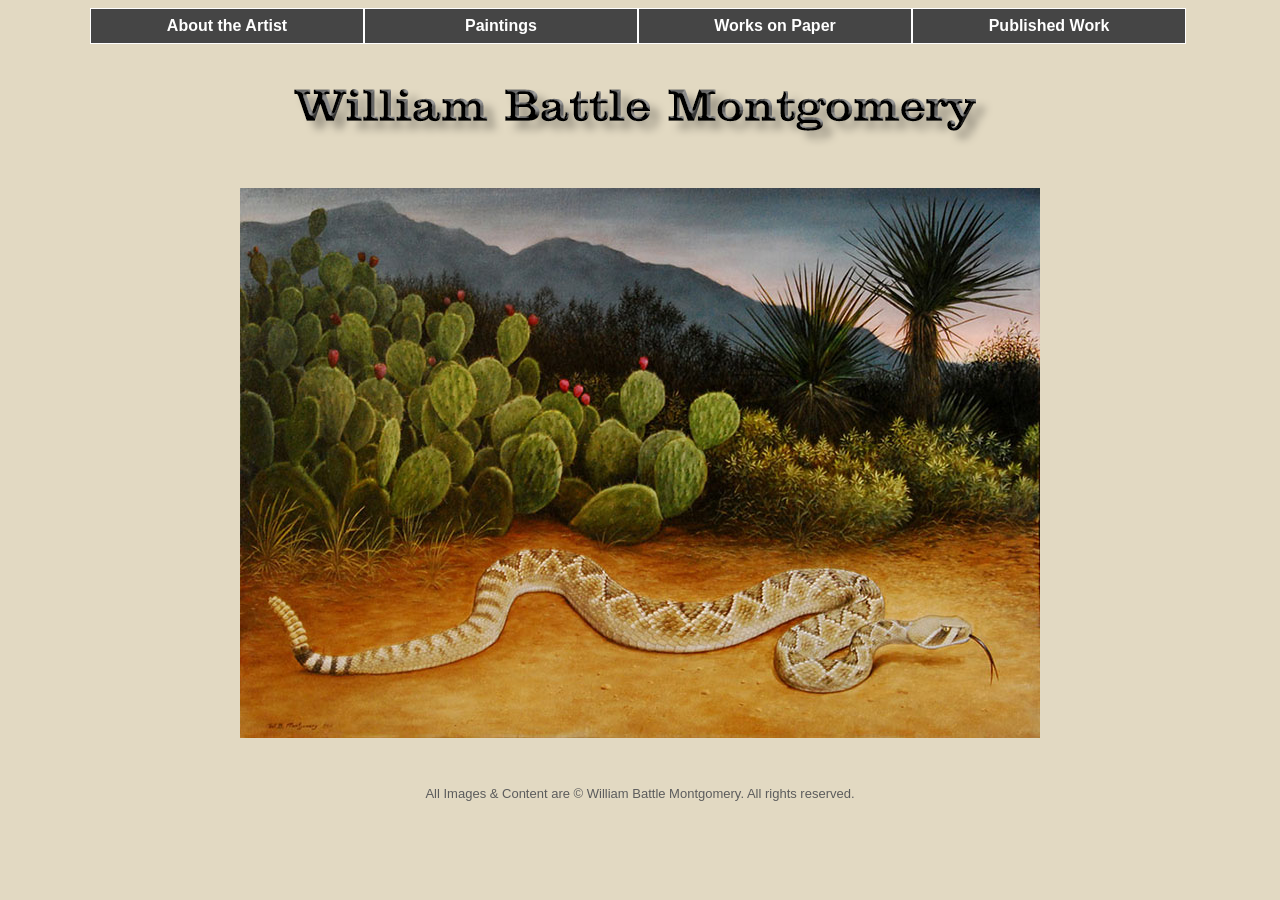
<file: index.html>
<!DOCTYPE HTML PUBLIC "-//W3C//DTD HTML 4.01 Transitional//EN" "http://www.w3.org/TR/html4/loose.dtd">
<html>
<head>
<meta http-equiv="Content-Type" content="text/html; charset=UTF-8">
<title>William B. Montgomery</title>
<link href="wbm.css" rel="stylesheet" type="text/css">
<script type="text/javascript">
function MM_preloadImages() { //v3.0
  var d=document; if(d.images){ if(!d.MM_p) d.MM_p=new Array();
    var i,j=d.MM_p.length,a=MM_preloadImages.arguments; for(i=0; i<a.length; i++)
    if (a[i].indexOf("#")!=0){ d.MM_p[j]=new Image; d.MM_p[j++].src=a[i];}}
}

function MM_swapImgRestore() { //v3.0
  var i,x,a=document.MM_sr; for(i=0;a&&i<a.length&&(x=a[i])&&x.oSrc;i++) x.src=x.oSrc;
}

function MM_findObj(n, d) { //v4.01
  var p,i,x;  if(!d) d=document; if((p=n.indexOf("?"))>0&&parent.frames.length) {
    d=parent.frames[n.substring(p+1)].document; n=n.substring(0,p);}
  if(!(x=d[n])&&d.all) x=d.all[n]; for (i=0;!x&&i<d.forms.length;i++) x=d.forms[i][n];
  for(i=0;!x&&d.layers&&i<d.layers.length;i++) x=MM_findObj(n,d.layers[i].document);
  if(!x && d.getElementById) x=d.getElementById(n); return x;
}

function MM_swapImage() { //v3.0
  var i,j=0,x,a=MM_swapImage.arguments; document.MM_sr=new Array; for(i=0;i<(a.length-2);i+=3)
   if ((x=MM_findObj(a[i]))!=null){document.MM_sr[j++]=x; if(!x.oSrc) x.oSrc=x.src; x.src=a[i+2];}
}
</script>
</head>

<body>
<div class="navbar">
  <div class="navbox"><a href="bio.html" onMouseOver="MM_swapImage('image','','images/home-about.jpg',0)" onMouseOut="MM_swapImgRestore()">About the Artist</a></div>
  <div class="navbox"><a href="paintings.html" onMouseOver="MM_swapImage('image','','images/home-paintings.jpg',0)" onMouseOut="MM_swapImgRestore()">Paintings</a></div>
  <div class="navbox"><a href="prints.html" onMouseOver="MM_swapImage('image','','images/home-lithos.jpg',0)" onMouseOut="MM_swapImgRestore()">Works on Paper</a></div>
  <div class="navbox"><a href="published.html" onMouseOver="MM_swapImage('image','','images/home-contact.jpg',0)" onMouseOut="MM_swapImgRestore()">Published Work</a></div>
</div>
<div class="content">
  <div class="logo"><img src="images/logoname-big.png" alt="William Battle Montgomery" width="720"
   height="70"></div>
  <div class="content-text">
    <p align="center"><img src="images/home-start.jpg" alt="art" name="image" height="550" width="800" border="0"></p>
    <p>&nbsp;</p>
  </div>
</div>
<div class="footer">All Images &amp; Content are &copy; William Battle Montgomery. All rights reserved.</div>
</body>
</html>
</file>
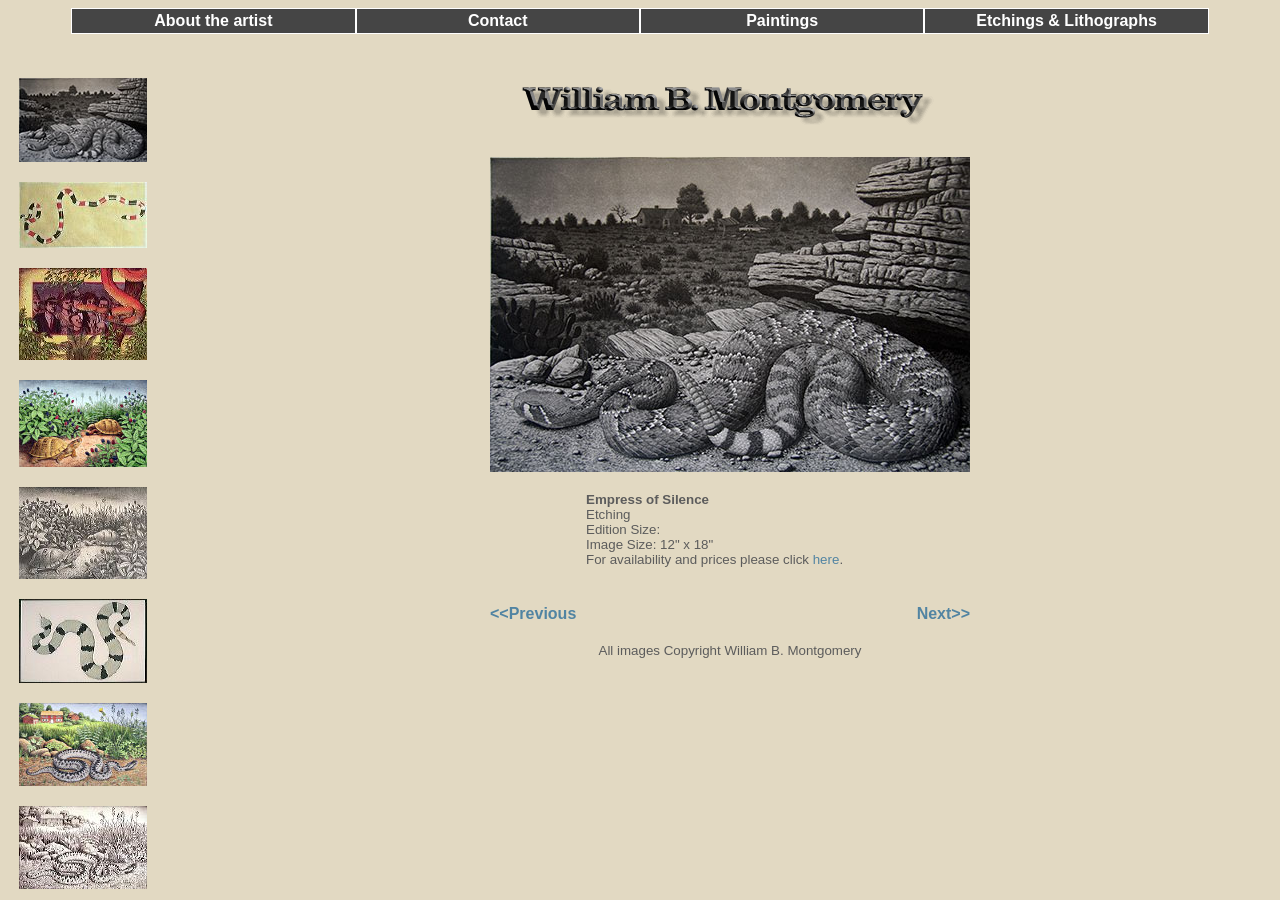
<file: prints/index.html>
<!DOCTYPE html PUBLIC "-//W3C//DTD HTML 4.01 Frameset//EN">

<html>

	<head>
		<title>William B. Montgomery - Etchings</title>
	</head>

	<frameset rows="60,*" border="0">
		<frame src="../frame_top.htm">
		<frameset cols="180,*">
			<frame src="frame_left.htm">
			<frame name="main" src="empress_silence.htm">
		</frameset>
		<noframes>

			<body bgcolor="#FFFFFF">
				<p><i>This document requires a browser that can view frames.</i></p>
			</body>

		</noframes>
	</frameset>

</html>
</file>
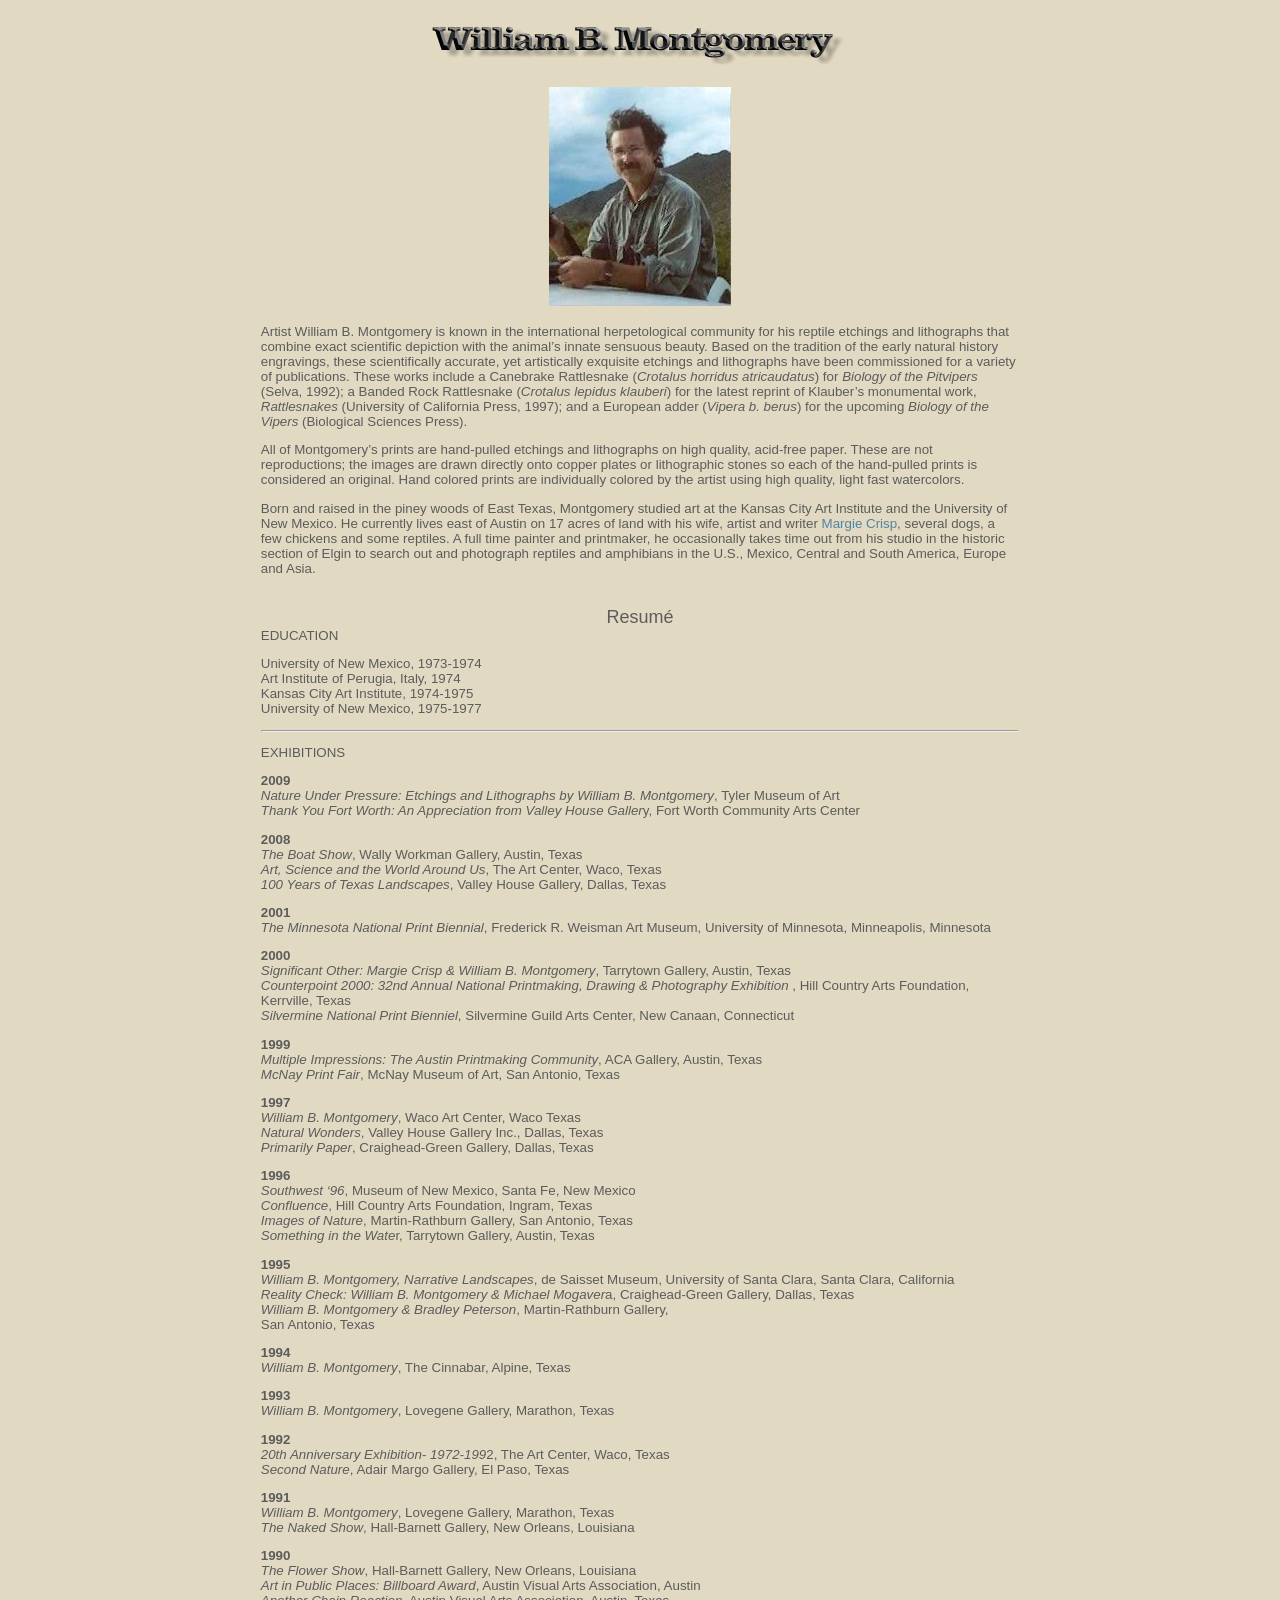
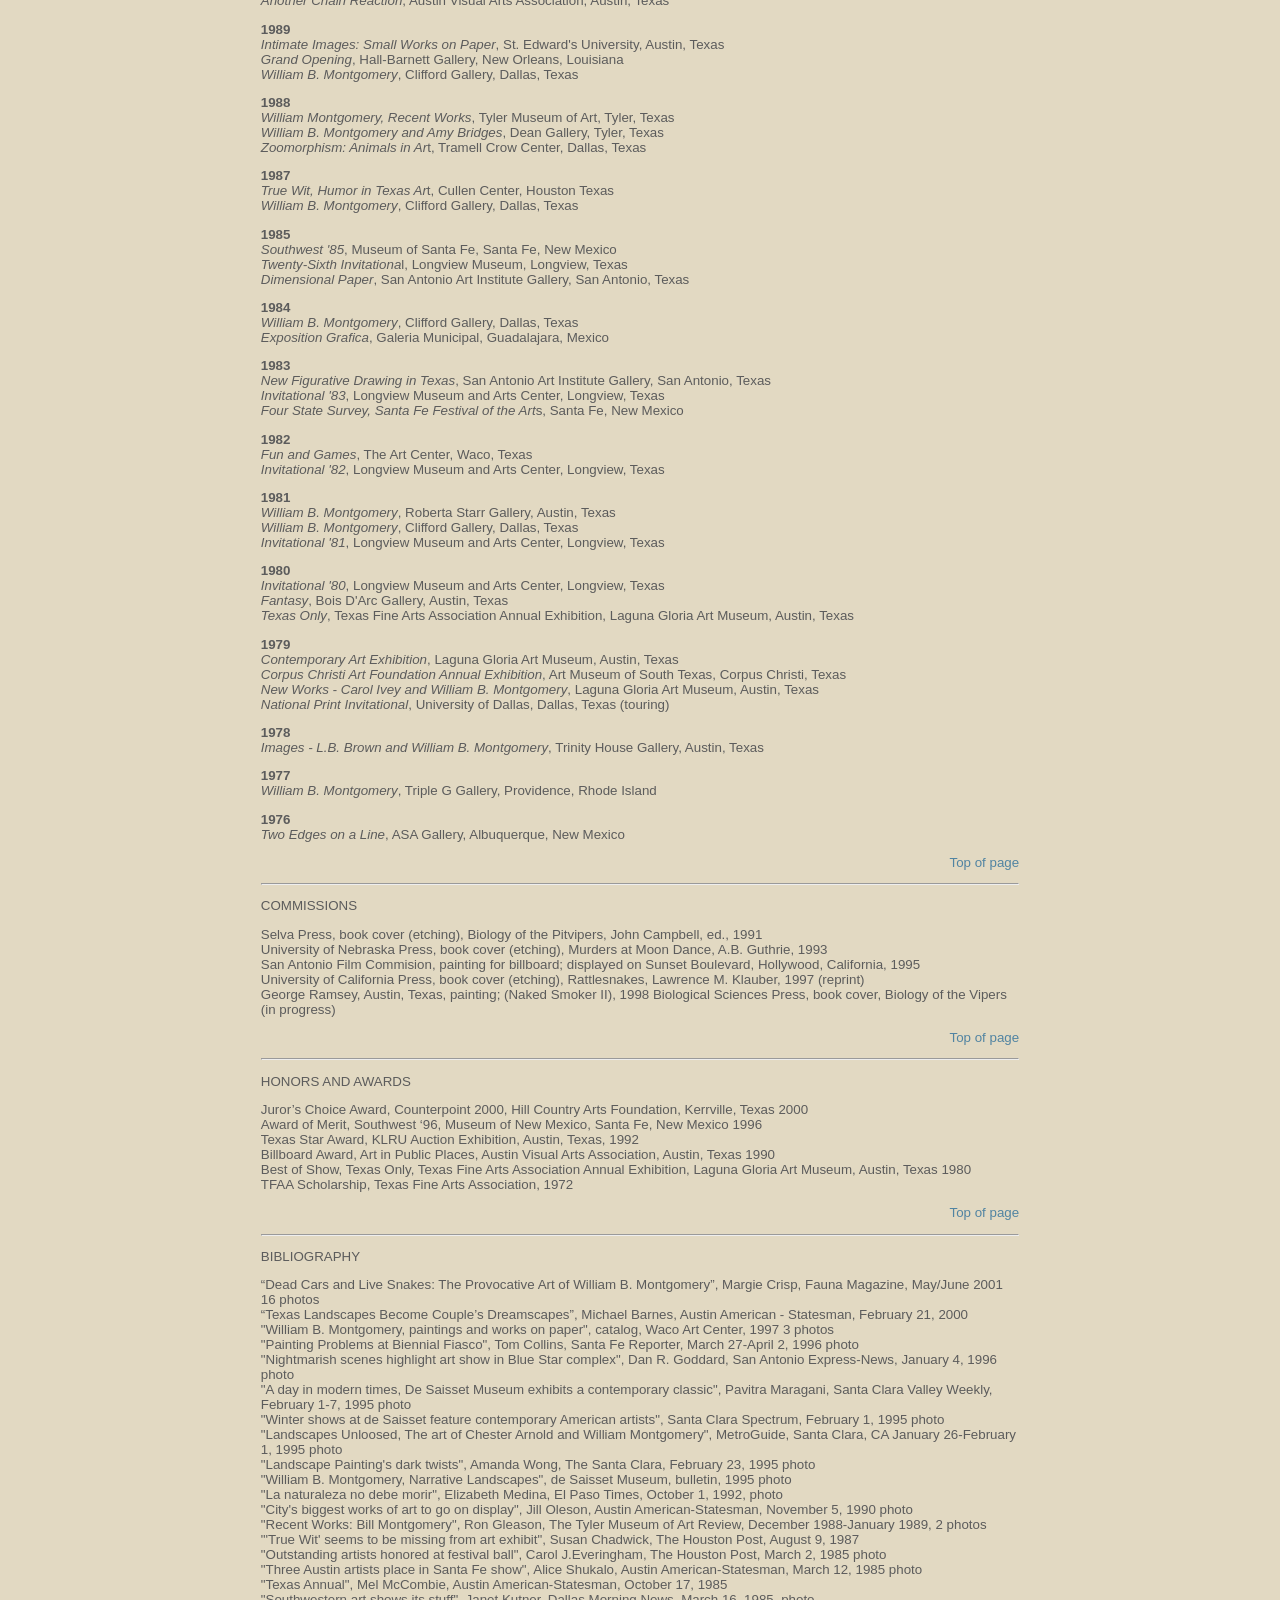
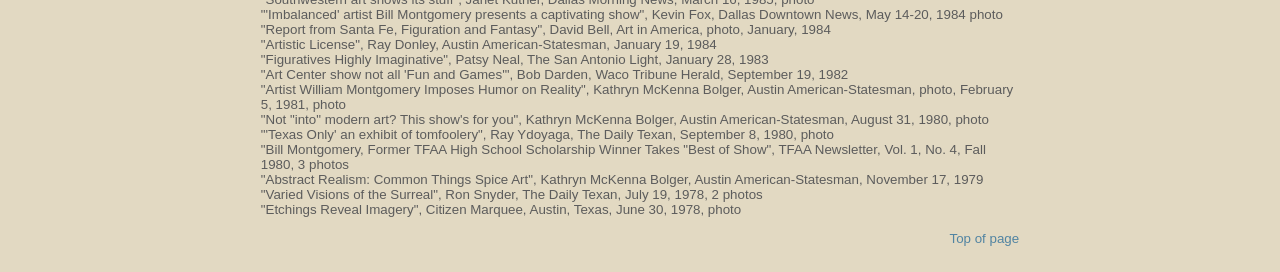
<file: bio-content.htm>
<!DOCTYPE html PUBLIC "-//W3C//DTD HTML 4.01 Transitional//EN">

<html>

	<head>
		<title>William B. Montgomery - Resume</title>
		<link href="bill.css" rel="STYLESHEET">
	</head>

	<body>
		<div align="CENTER">
			<br>
			<a name="top"><img src="images/logo-dark.gif" alt="William B. Montgomery" width="416"
   height="43" border="0"></a><br>
			<br>
			<img src="images/photo.jpg" alt="photo" width="182" height="219"
   border="0"><br>
			<br>
			<table width="60%" cellspacing="0" cellpadding="0">
				<tr>
					<td>
						<p>Artist William B. Montgomery is known in the international herpetological community for his reptile etchings and lithographs that combine exact scientific depiction with the animal&rsquo;s innate sensuous beauty. Based on the tradition of the early natural history engravings, these scientifically accurate, yet artistically exquisite etchings and lithographs have been commissioned for a variety of publications. These works include a Canebrake Rattlesnake (<i>Crotalus horridus atricaudatus</i>) for <i>Biology of the Pitvipers</i> (Selva, 1992); a Banded Rock Rattlesnake (<i>Crotalus lepidus klauberi</i>) for the latest reprint of Klauber&rsquo;s monumental work, <i>Rattlesnakes</i> (University of California Press, 1997); and a European adder (<i>Vipera b. berus</i>) for the upcoming <i>Biology of the Vipers</i> (Biological Sciences Press).</p>
						<p>All of Montgomery&rsquo;s prints are hand-pulled etchings and lithographs on high quality, acid-free paper. These are not reproductions; the images are drawn directly onto copper plates or lithographic stones so each of the hand-pulled prints is considered an original. Hand colored prints are individually colored by the artist using high quality, light fast watercolors.</p>
						<p>Born and raised in the piney woods of East Texas, Montgomery studied art at the Kansas City Art Institute and the University of New Mexico. He currently lives east of Austin on 17 acres of land with his wife, artist and writer <a href="http://www.margiecrisp.com/" target="_blank">Margie Crisp</a>, several dogs, a few chickens and some reptiles. A full time painter and printmaker, he occasionally takes time out from his studio in the historic section of Elgin to search out and photograph reptiles and amphibians in the U.S., Mexico, Central and South America, Europe and Asia.</p>
						<br>
					</td>
				</tr>
				<tr>
					<td align="CENTER"><font size="+1">Resum&eacute;</font></td>
				</tr>
				<tr>
					<td>
						<p>EDUCATION</p>
						<p>University of New Mexico, 1973-1974<br>
							Art Institute of Perugia, Italy, 1974<br>
							Kansas City Art Institute, 1974-1975<br>
							University of New Mexico, 1975-1977<br>
						</p>
						<hr>
						<p>EXHIBITIONS</p>
						<p><b>2009</b><br>
				        <i>Nature Under Pressure: Etchings and Lithographs by William B. Montgomery</i>, Tyler Museum of Art<br>
						<i>Thank You Fort Worth: An Appreciation from Valley House Galler</i>y, Fort Worth Community
						Arts Center </p>
						<p><b>2008</b><br>
						  <i>The Boat Show</i>, Wally Workman Gallery, Austin, Texas<br>
						  <i>Art, Science and the World Around Us</i>, The Art Center, Waco, Texas<br>
						  <i>100 Years of Texas Landscapes</i>, Valley House Gallery, Dallas, Texas</p>
					  <p><b>2001</b><br>
							<i>The Minnesota National Print Biennial</i>, Frederick R. Weisman Art Museum, University of Minnesota, Minneapolis, Minnesota</p>
					  <p><b>2000</b><br>
					    <i>Significant Other: Margie Crisp &amp; William B. Montgomery</i>, Tarrytown Gallery, Austin, Texas<br>
					    <i>Counterpoint 2000: 32nd Annual National Printmaking, Drawing &amp; Photography Exhibition</i> , Hill Country Arts Foundation, Kerrville, Texas<br>
							<i>Silvermine National Print Bienniel</i>, Silvermine Guild Arts Center, New Canaan, Connecticut</p>
						<p><b>1999</b><br>
					    <i>Multiple Impressions: The Austin Printmaking Community</i>, ACA Gallery, Austin, Texas<br>
							<i>McNay Print Fair</i>, McNay Museum of Art, San Antonio, Texas</p>
						<p><b>1997</b><br>
					    <i>William B. Montgomery</i>, Waco Art Center, Waco Texas<br>
					    <i>Natural Wonders</i>, Valley House Gallery Inc., Dallas, Texas<br>
							<i>Primarily Paper</i>, Craighead-Green Gallery, Dallas, Texas</p>
						<p><b>1996</b><br>
					    <i>Southwest &lsquo;96</i>, Museum of New Mexico, Santa Fe, New Mexico<br>
					    <i>Confluence</i>, Hill Country Arts Foundation, Ingram, Texas<br>
					    <i>Images of Nature</i>, Martin-Rathburn Gallery, San Antonio, Texas<br>
							<i>Something in the Wate</i>r, Tarrytown Gallery, Austin, Texas</p>
						<p><b>1995</b><br>
					    <i>William B. Montgomery, Narrative Landscapes</i>, de Saisset Museum, University of Santa Clara, Santa Clara, California<br>
					    <i>Reality Check: William B. Montgomery &amp; Michael Mogaver</i>a, Craighead-Green Gallery, Dallas, Texas<br>
					    <i>William B. Montgomery &amp; Bradley Peterson</i>, Martin-Rathburn Gallery,<br>
							San Antonio, Texas</p>
						<p><b>1994</b><br>
							<i>William B. Montgomery</i>, The Cinnabar, Alpine, Texas</p>
						<p><b>1993</b><br>
							<i>William B. Montgomery</i>, Lovegene Gallery, Marathon, Texas</p>
						<p><b>1992</b><br>
					    <i>20th Anniversary Exhibition- 1972-199</i>2, The Art Center, Waco, Texas<br>
							<i>Second Nature</i>, Adair Margo Gallery, El Paso, Texas</p>
						<p><b>1991</b><br>
					    <i>William B. Montgomery</i>, Lovegene Gallery, Marathon, Texas<br>
							<i>The Naked Show</i>, Hall-Barnett Gallery, New Orleans, Louisiana</p>
						<p><b>1990</b><br>
					    <i>The Flower Show</i>, Hall-Barnett Gallery, New Orleans, Louisiana<br>
							<i>Art in Public Places: Billboard Award</i>, Austin Visual Arts Association, Austin<br>
							<i>Another Chain Reaction</i>, Austin Visual Arts Association, Austin, Texas</p>
						<p><b>1989</b><br>
					    <i>Intimate Images: Small Works on Paper</i>, St. Edward's University, Austin, Texas<br>
							<i>Grand Opening</i>, Hall-Barnett Gallery, New Orleans, Louisiana<br>
							<i>William B. Montgomery</i>, Clifford Gallery, Dallas, Texas</p>
						<p><b>1988</b><br>
					    <i>William Montgomery, Recent Works</i>, Tyler Museum of Art, Tyler, Texas<br>
					    <i>William B. Montgomery and Amy Bridges</i>, Dean Gallery, Tyler, Texas<br>
							<i>Zoomorphism: Animals in Ar</i>t, Tramell Crow Center, Dallas, Texas</p>
						<p><b>1987</b><br>
					    <i>True Wit, Humor in Texas Ar</i>t, Cullen Center, Houston Texas<br>
							<i>William B. Montgomery</i>, Clifford Gallery, Dallas, Texas</p>
						<p><b>1985</b><br>
					    <i>Southwest '85</i>, Museum of Santa Fe, Santa Fe, New Mexico<br>
					    <i>Twenty-Sixth Invitationa</i>l, Longview Museum, Longview, Texas<br>
							<i>Dimensional Paper</i>, San Antonio Art Institute Gallery, San Antonio, Texas</p>
						<p><b>1984</b><br>
					    <i>William B. Montgomery</i>, Clifford Gallery, Dallas, Texas<br>
							<i>Exposition Grafica</i>, Galeria Municipal, Guadalajara, Mexico</p>
						<p><b>1983</b><br>
					    <i>New Figurative Drawing in Texas</i>, San Antonio Art Institute Gallery, San Antonio, Texas<br>
					    <i>Invitational '83</i>, Longview Museum and Arts Center, Longview, Texas<br>
							<i>Four State Survey, Santa Fe Festival of the Art</i>s, Santa Fe, New Mexico</p>
						<p><b>1982</b><br>
					    <i>Fun and Games</i>, The Art Center, Waco, Texas<br>
							<i>Invitational '82</i>, Longview Museum and Arts Center, Longview, Texas</p>
						<p><b>1981</b><br>
					    <i>William B. Montgomery</i>, Roberta Starr Gallery, Austin, Texas<br>
					    <i>William B. Montgomery</i>, Clifford Gallery, Dallas, Texas<br>
							<i>Invitational '81</i>, Longview Museum and Arts Center, Longview, Texas</p>
						<p><b>1980</b><br>
					    <i>Invitational '80</i>, Longview Museum and Arts Center, Longview, Texas<br>
					    <i>Fantasy</i>, Bois D'Arc Gallery, Austin, Texas<br>
							<i>Texas Only</i>, Texas Fine Arts Association Annual Exhibition, Laguna Gloria Art Museum, Austin, Texas</p>
						<p><b>1979</b><br>
					    <i>Contemporary Art Exhibition</i>, Laguna Gloria Art Museum, Austin, Texas<br>
					    <i>Corpus Christi Art Foundation Annual Exhibition</i>, Art Museum of South Texas, Corpus Christi, Texas<br>
					    <i>New Works - Carol Ivey and William B. Montgomery</i>, Laguna Gloria Art Museum, Austin, Texas<br>
							<i>National Print Invitational</i>, University of Dallas, Dallas, Texas (touring)</p>
						<p><b>1978</b><br>
							<i>Images - L.B. Brown and William B. Montgomery</i>, Trinity House Gallery, Austin, Texas</p>
						<p><b>1977</b><br>
							<i>William B. Montgomery</i>, Triple G Gallery, Providence, Rhode Island</p>
						<p><b>1976</b><br>
							<i>Two Edges on a Line</i>, ASA Gallery, Albuquerque, New Mexico</p>
						<p align="RIGHT"><a href="#top">Top of page</a></p>
						<hr>
						<p>COMMISSIONS</p>
						<p>Selva Press, book cover (etching), Biology of the Pitvipers, John Campbell, ed., 1991<br>
							University of Nebraska Press, book cover (etching), Murders at Moon Dance, A.B. Guthrie, 1993<br>
							San Antonio Film Commision, painting for billboard; displayed on Sunset Boulevard, Hollywood, California, 1995<br>
							University of California Press, book cover (etching), Rattlesnakes, Lawrence M. Klauber, 1997 (reprint)<br>
							George Ramsey, Austin, Texas, painting; (Naked Smoker II), 1998 Biological Sciences Press, book cover, Biology of the Vipers (in progress)</p>
						<p align="RIGHT"><a href="#top">Top of page</a></p>
						<hr>
						<p>HONORS AND AWARDS</p>
						<p>Juror&rsquo;s Choice Award, Counterpoint 2000, Hill Country Arts Foundation, Kerrville, Texas 2000<br>
							Award of Merit, Southwest &lsquo;96, Museum of New Mexico, Santa Fe, New Mexico 1996<br>
							Texas Star Award, KLRU Auction Exhibition, Austin, Texas, 1992<br>
							Billboard Award, Art in Public Places, Austin Visual Arts Association, Austin, Texas 1990<br>
							Best of Show, Texas Only, Texas Fine Arts Association Annual Exhibition, Laguna Gloria Art Museum, Austin, Texas 1980<br>
							TFAA Scholarship, Texas Fine Arts Association, 1972</p>
						<p align="RIGHT"><a href="#top">Top of page</a></p>
						<hr>
						<p>BIBLIOGRAPHY</p>
						<p>&ldquo;Dead Cars and Live Snakes: The Provocative Art of William B. Montgomery&rdquo;, Margie Crisp, Fauna Magazine, May/June 2001 16 photos<br>
							&ldquo;Texas Landscapes Become Couple&rsquo;s Dreamscapes&rdquo;, Michael Barnes, Austin American - Statesman, February 21, 2000<br>
							&quot;William B. Montgomery, paintings and works on paper&quot;, catalog, Waco Art Center, 1997 3 photos<br>
							&quot;Painting Problems at Biennial Fiasco&quot;, Tom Collins, Santa Fe Reporter, March 27-April 2, 1996 photo<br>
							&quot;Nightmarish scenes highlight art show in Blue Star complex&quot;, Dan R. Goddard, San Antonio Express-News, January 4, 1996 photo<br>
							&quot;A day in modern times, De Saisset Museum exhibits a contemporary classic&quot;, Pavitra Maragani, Santa Clara Valley Weekly, February 1-7, 1995 photo<br>
							&quot;Winter shows at de Saisset feature contemporary American artists&quot;, Santa Clara Spectrum, February 1, 1995 photo<br>
							&quot;Landscapes Unloosed, The art of Chester Arnold and William Montgomery&quot;, MetroGuide, Santa Clara, CA January 26-February 1, 1995 photo<br>
							&quot;Landscape Painting's dark twists&quot;, Amanda Wong, The Santa Clara, February 23, 1995 photo<br>
							&quot;William B. Montgomery, Narrative Landscapes&quot;, de Saisset Museum, bulletin, 1995 photo<br>
							&quot;La naturaleza no debe morir&quot;, Elizabeth Medina, El Paso Times, October 1, 1992, photo<br>
							&quot;City's biggest works of art to go on display&quot;, Jill Oleson, Austin American-Statesman, November 5, 1990 photo<br>
							&quot;Recent Works: Bill Montgomery&quot;, Ron Gleason, The Tyler Museum of Art Review, December 1988-January 1989, 2 photos<br>
							&quot;'True Wit' seems to be missing from art exhibit&quot;, Susan Chadwick, The Houston Post, August 9, 1987<br>
							&quot;Outstanding artists honored at festival ball&quot;, Carol J.Everingham, The Houston Post, March 2, 1985 photo<br>
							&quot;Three Austin artists place in Santa Fe show&quot;, Alice Shukalo, Austin American-Statesman, March 12, 1985 photo<br>
							&quot;Texas Annual&quot;, Mel McCombie, Austin American-Statesman, October 17, 1985<br>
							&quot;Southwestern art shows its stuff&quot;, Janet Kutner, Dallas Morning News, March 16, 1985, photo<br>
							&quot;'Imbalanced' artist Bill Montgomery presents a captivating show&quot;, Kevin Fox, Dallas Downtown News, May 14-20, 1984 photo<br>
							&quot;Report from Santa Fe, Figuration and Fantasy&quot;, David Bell, Art in America, photo, January, 1984<br>
							&quot;Artistic License&quot;, Ray Donley, Austin American-Statesman, January 19, 1984<br>
							&quot;Figuratives Highly Imaginative&quot;, Patsy Neal, The San Antonio Light, January 28, 1983<br>
							&quot;Art Center show not all 'Fun and Games'&quot;, Bob Darden, Waco Tribune Herald, September 19, 1982<br>
							&quot;Artist William Montgomery Imposes Humor on Reality&quot;, Kathryn McKenna Bolger, Austin American-Statesman, photo, February 5, 1981, photo<br>
							&quot;Not &quot;into&quot; modern art? This show's for you&quot;, Kathryn McKenna Bolger, Austin American-Statesman, August 31, 1980, photo<br>
							&quot;'Texas Only' an exhibit of tomfoolery&quot;, Ray Ydoyaga, The Daily Texan, September 8, 1980, photo<br>
							&quot;Bill Montgomery, Former TFAA High School Scholarship Winner Takes &quot;Best of Show&quot;, TFAA Newsletter, Vol. 1, No. 4, Fall 1980, 3 photos<br>
							&quot;Abstract Realism: Common Things Spice Art&quot;, Kathryn McKenna Bolger, Austin American-Statesman, November 17, 1979<br>
							&quot;Varied Visions of the Surreal&quot;, Ron Snyder, The Daily Texan, July 19, 1978, 2 photos<br>
							&quot;Etchings Reveal Imagery&quot;, Citizen Marquee, Austin, Texas, June 30, 1978, photo<br>
						</p>
						<p align="RIGHT"><a href="#top">Top of page</a></p>
					</td>
				</tr>
			</table>
			<br>
		</div>
	</body>

</html>
</file>
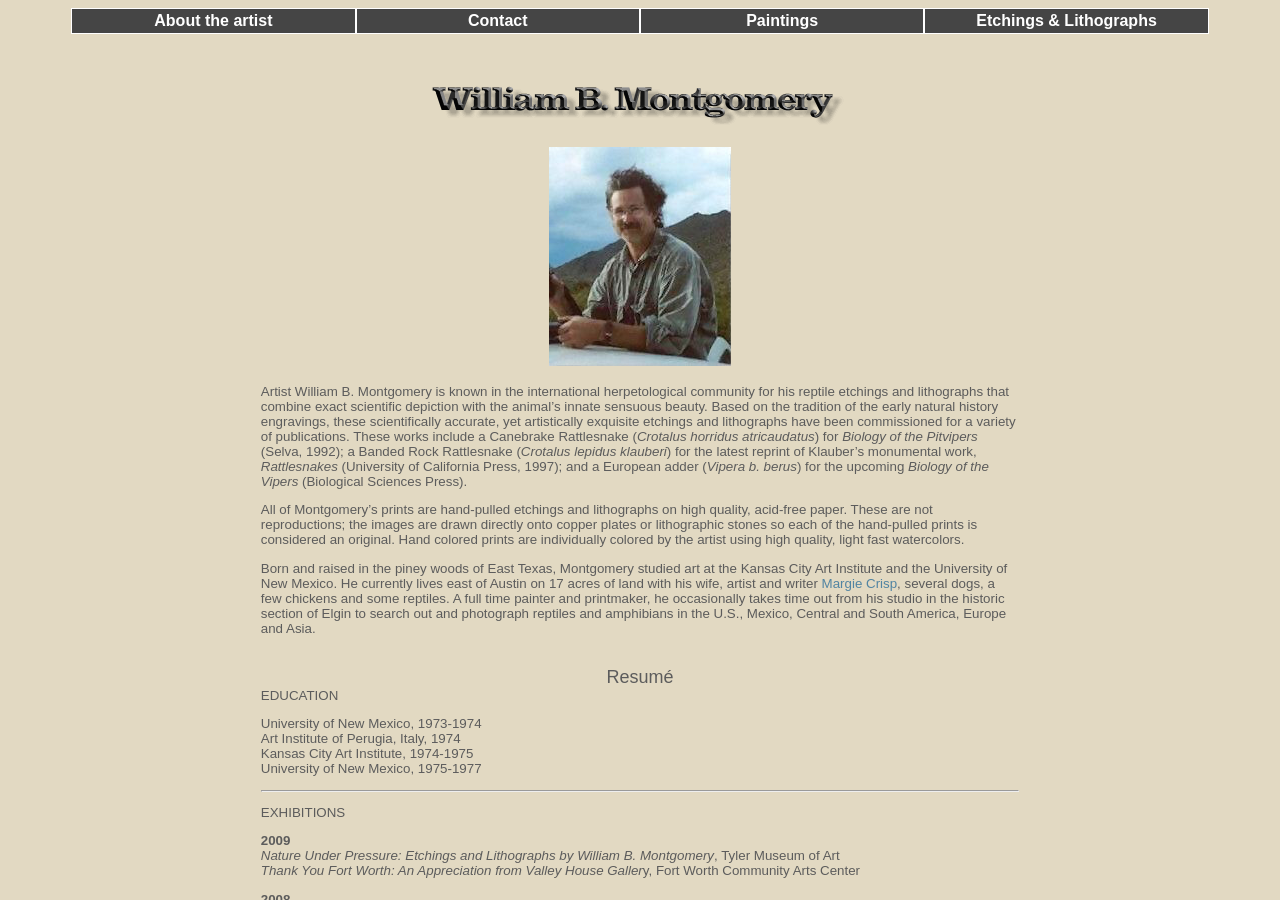
<file: bio.htm>
<!DOCTYPE html PUBLIC "-//W3C//DTD HTML 4.01 Frameset//EN">

<html>

	<head>
		<meta name="description"
   content="Contact William B. Montgomery for more information about his work or to purchase artwork.">
		<meta
  name="keywords"
  content="William B. Montgomery, Bill Montgomery, Texas artist, prints, paintings, Elgin, Texas, natural history, oil on canvas, Tyler Museum of Art, reptile paintings, reptile prints, reptile, Austin, art, method, etchings, lithograph, linocut">
		<title>William B. Montgomery - Resume</title>
		<link href="bill.css" rel="STYLESHEET">
	</head>

	<frameset rows="60,*" border="0">
		<frame
 src="frame_top.htm">
		<frame src="bio-content.htm">
		<noframes>

			<body>
				<p><i>This document requires a browser that can view frames.</i></p>
			</body>

		</noframes>
	</frameset>

</html>
</file>
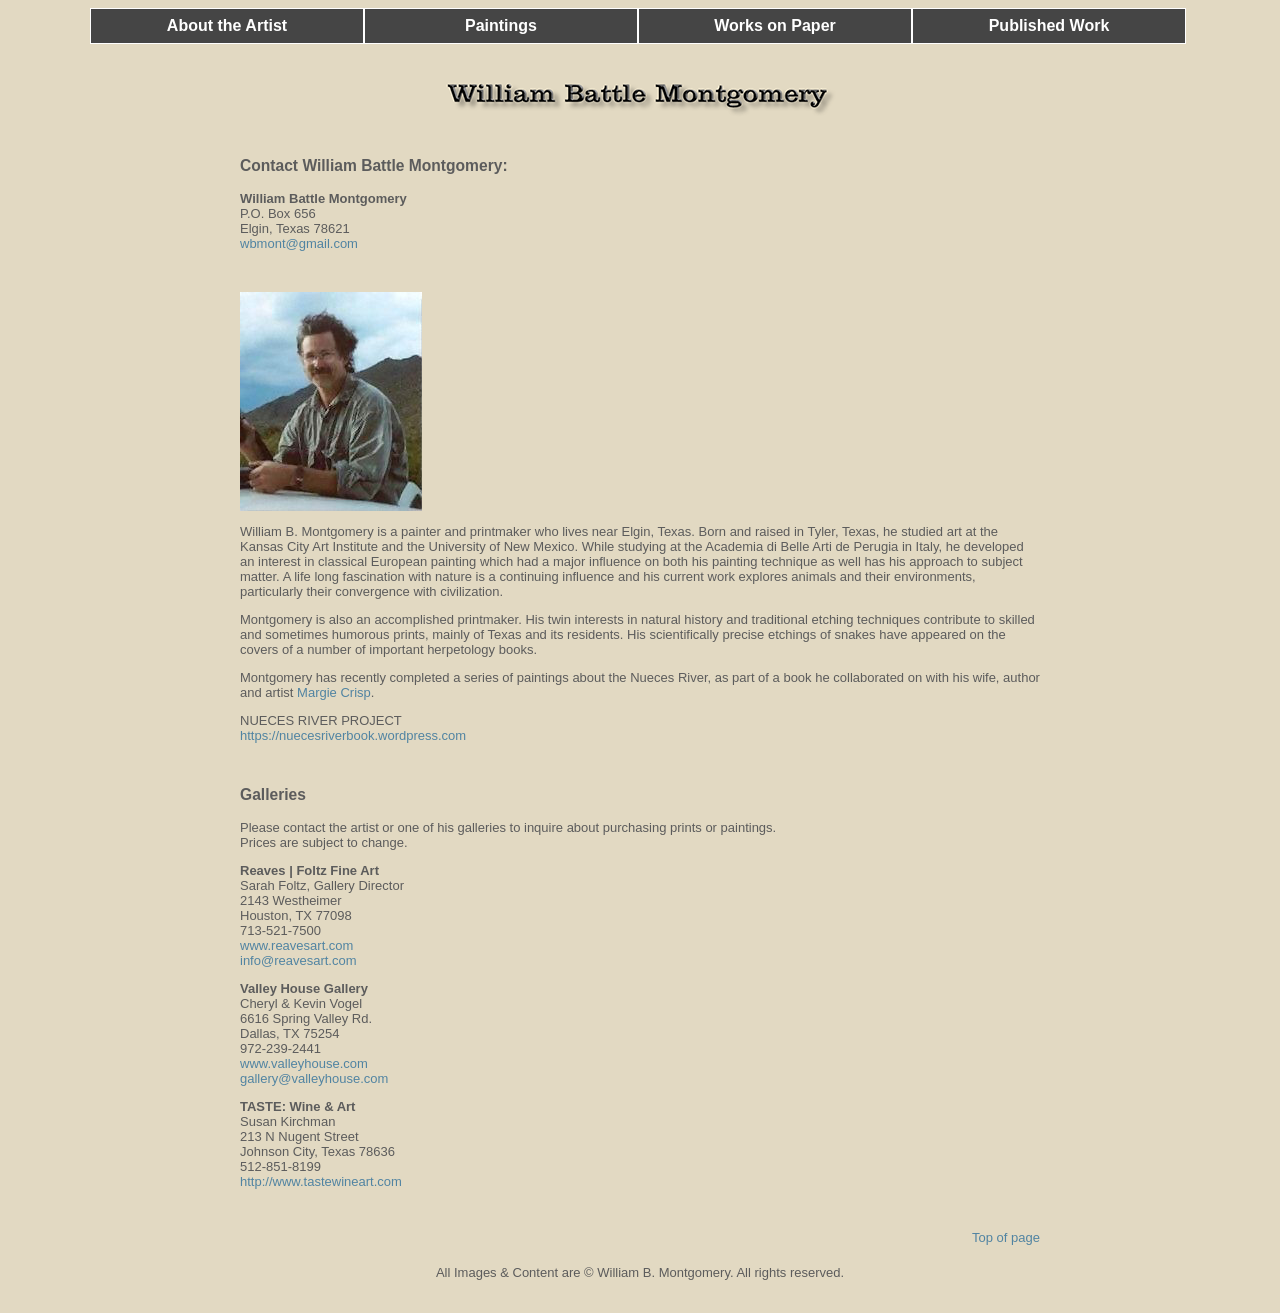
<file: bio.html>
<!DOCTYPE HTML PUBLIC "-//W3C//DTD HTML 4.01 Transitional//EN" "http://www.w3.org/TR/html4/loose.dtd">
<html>
<head>
<meta http-equiv="Content-Type" content="text/html; charset=UTF-8">
<title>William B. Montgomery - About the artist</title>
<link href="wbm.css" rel="stylesheet" type="text/css">
</head>

<body>
<div class="navbar">
  <div class="navbox"><a href="bio.html">About the Artist</a></div>
  <div class="navbox"><a href="paintings.html">Paintings</a></div>
  <div class="navbox"><a href="prints.html">Works on Paper</a></div>
  <div class="navbox"><a href="published.html">Published Work</a></div>
</div>
<div class="content">
  <div class="logo"><a href="./"><img src="images/logoname.png" alt="William Battle Montgomery" width="400" height="39"></a></div>
  <div class="content-text">
    <p class="heading">Contact William Battle Montgomery:</p>
    <p><b>William Battle Montgomery</b><br>
      P.O. Box 656<br>
      Elgin, Texas 78621<br>
      <a href="mailto:wbmont@gmail.com">wbmont@gmail.com</a> </p>
      <p>&nbsp;</p>
    <p><img src="images/photo.jpg" alt="photo" width="182" height="219"
   border="0"></p>
    <p>William B. Montgomery is a painter and printmaker who lives near Elgin, Texas.  Born and raised in Tyler, Texas, he studied art at the Kansas City Art Institute and the University of New Mexico.  While studying at the Academia di Belle Arti de Perugia in Italy, he developed an interest in classical European painting which had a major influence on both his painting technique as well has his approach to subject matter.  A life long fascination with nature is a continuing influence and his current work explores animals and their environments, particularly their convergence with civilization. </p>
    <p>Montgomery is also an accomplished printmaker. His twin interests in natural history and traditional etching techniques contribute to skilled and sometimes humorous prints, mainly of Texas and its residents. His scientifically precise etchings of snakes have appeared on the covers of a number of important herpetology books.</p>
    <p>Montgomery has recently completed a series of paintings about the Nueces River, as part of a book he collaborated on with his wife, author and artist <a href="http://www.margiecrisp.com/" target="_blank">Margie Crisp</a>.</p>
    <p>NUECES RIVER PROJECT<br>
    <a href="https://nuecesriverbook.wordpress.com/" target="_blank">https://nuecesriverbook.wordpress.com</a></p>
    <p>&nbsp;</p>
    <p class="heading">Galleries</p>
    <p>Please contact the artist or one of his galleries to inquire about purchasing prints or paintings.<br>
      Prices are subject to change.</p>
    <p><b>Reaves | Foltz Fine Art</b><br>
      Sarah Foltz, Gallery Director<br>
      2143 Westheimer<br>
      Houston, TX 77098<br>
      713-521-7500<br>
      <a href="http://www.reavesart.com/" target="_blank">www.reavesart.com</a><br>
      <a href="mailto:info@reavesart.com">info@reavesart.com</a></p>
    <p><b>Valley House Gallery</b><br>
      Cheryl &amp; Kevin Vogel<br>
      6616 Spring Valley Rd.<br>
      Dallas, TX 75254<br>
      972-239-2441<br>
      <a href="http://www.valleyhouse.com/" target="_blank">www.valleyhouse.com</a><br>
      <a href="mailto:gallery@valleyhouse.com">gallery@valleyhouse.com</a></p>
    <p><b>TASTE: Wine &amp; Art</b><br>
      Susan Kirchman<br>
      213 N Nugent Street<br>
      Johnson City, Texas 78636<br>
      512-851-8199 <br>
      <a href="http://www.tastewineart.com" target="_blank">http://www.tastewineart.com</a><br>
    <p>&nbsp;</p>
    <p align="RIGHT"><a href="#top">Top of page</a> </p>
  </div>
</div>
<div class="footer">All Images &amp; Content are &copy; William B. Montgomery. All rights reserved.</div>
</body>
</html>
</file>
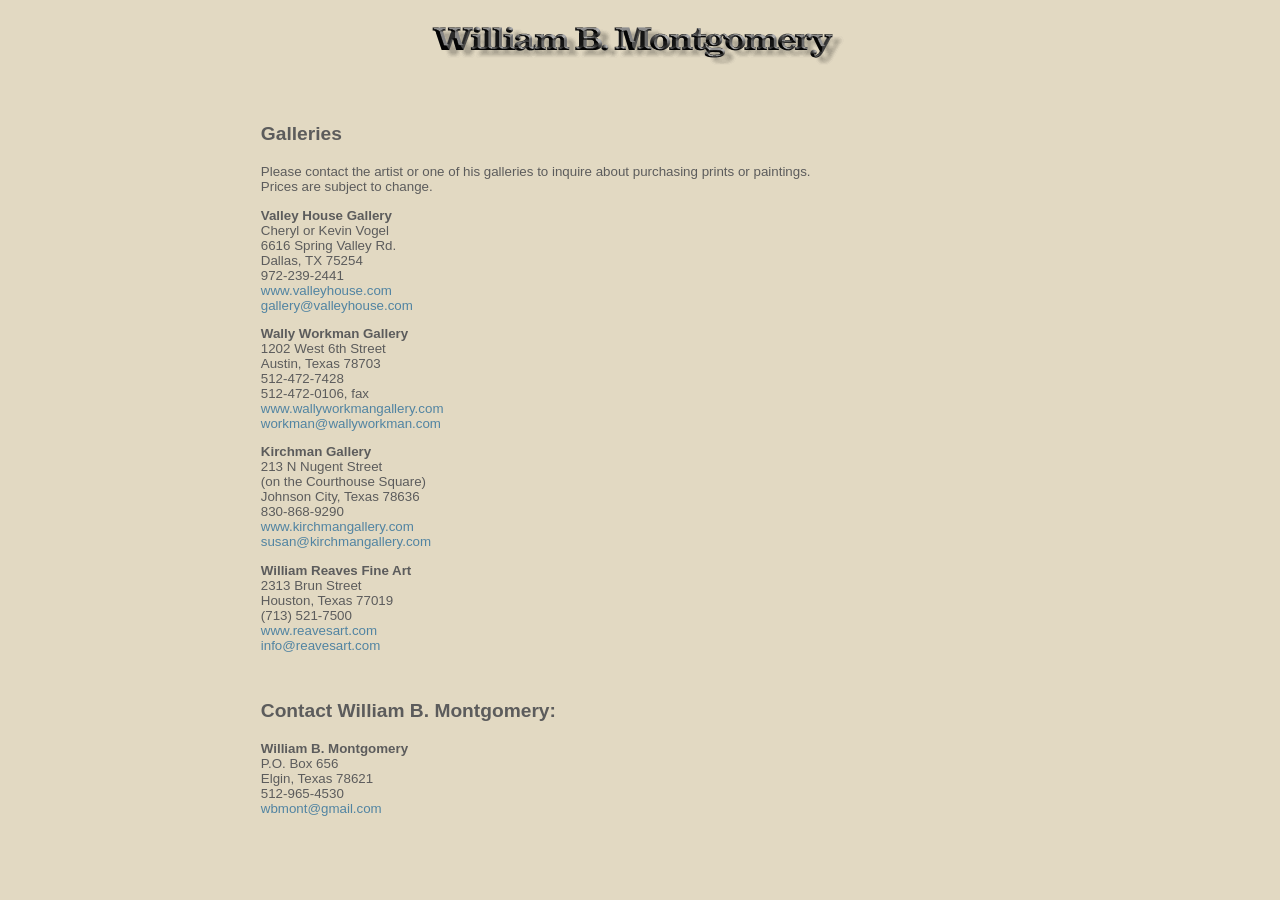
<file: contact-content.htm>
<!DOCTYPE html PUBLIC "-//W3C//DTD HTML 4.01 Transitional//EN">

<html>
<head>
<title>William B. Montgomery - Contact</title>
<link href="bill.css" rel="STYLESHEET">
</head>

<body>
<div align="CENTER"> <br>
  <img src="images/logo-dark.gif" alt="William B. Montgomery"
   width="416" height="43" border="0"><br>
  <br>
  <br>
  <br>
  <table width="60%" cellspacing="0" cellpadding="0">
    <tr>
      <td><p class="heading">Galleries</p>
        <p>Please contact the artist or one of his galleries to inquire about purchasing prints or paintings.<br>
          Prices are subject to change.</p>
        <p><b>Valley House Gallery</b><br>
          Cheryl or Kevin Vogel<br>
          6616 Spring Valley Rd.<br>
          Dallas, TX 75254<br>
          972-239-2441<br>
          <a href="http://www.valleyhouse.com/" target="_blank">www.valleyhouse.com</a><br>
          <a href="mailto:gallery@valleyhouse.com">gallery@valleyhouse.com</a></p>
        <p><b>Wally Workman Gallery</b><br>
          1202 West 6th Street <br>
          Austin, Texas 78703 <br>
          512-472-7428 <br>
          512-472-0106, fax<br>
          <a href="http://www.wallyworkmangallery.com/" target="_blank">www.wallyworkmangallery.com<br>
          </a><a href="mailto:workman@wallyworkman.com">workman@wallyworkman.com</a></p>
        <p><b>Kirchman Gallery</b><br>
          213 N Nugent Street<br>
          (on the Courthouse Square) <br>
          Johnson City, Texas 78636<br>
          830-868-9290 <br>
          <a href="http://www.kirchmangallery.com/" target="_blank">www.kirchmangallery.com</a><br>
          <a href="mailto:susan@kirchmangallery.com				  ">susan@kirchmangallery.com </a></p>
        <p><b>William Reaves Fine Art</b><br>
          2313 Brun Street <br>
          Houston, Texas 77019 <br>
          (713) 521-7500 <br>
          <a href="http://www.reavesart.com/" target="_blank">www.reavesart.com</a><br>
          <a href="mailto:info@reavesart.com">info@reavesart.com</a> </p>
        <p>&nbsp;</p>
        <p class="heading">Contact William B. Montgomery:</p>
        <p><b>William B. Montgomery</b><br>
          P.O. Box 656<br>
          Elgin, Texas 78621<br>
          512-965-4530<br>
          <a href="mailto:wbmont@gmail.com">wbmont@gmail.com</a></p></td>
    </tr>
  </table>
  <br>
</div>
</body>
</html>
</file>
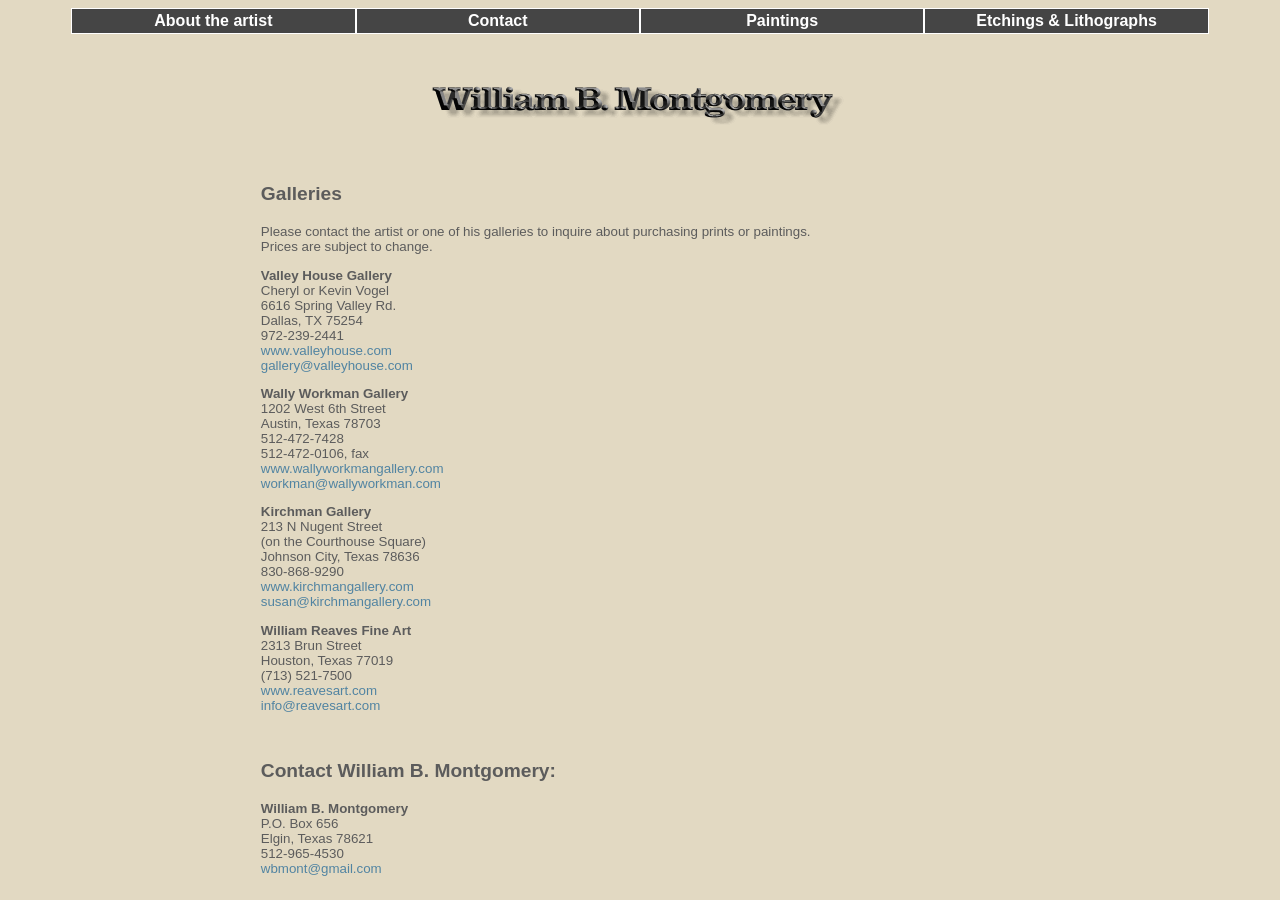
<file: contact.htm>
<!DOCTYPE html PUBLIC "-//W3C//DTD HTML 4.01 Frameset//EN">

<html>

	<head>
		<meta name="description"
   content="Contact William B. Montgomery for more information about his work or to purchase artwork.">
		<meta
  name="keywords"
  content="William B. Montgomery, Bill Montgomery, Texas artist, prints, paintings, Elgin, Texas, natural history, oil on canvas, Tyler Museum of Art, reptile paintings, reptile prints, reptile, Austin, art, method, etchings, lithograph, linocut">
		<title>William B. Montgomery - Contact</title>
		<link href="bill.css" rel="STYLESHEET">
	</head>

	<frameset rows="60,*" border="0">
		<frame
 src="frame_top.htm">
		<frame src="contact-content.htm">
		<noframes>

			<body>
				<p><i>This document requires a browser that can view frames.</i></p>
			</body>

		</noframes>
	</frameset>

</html>
</file>
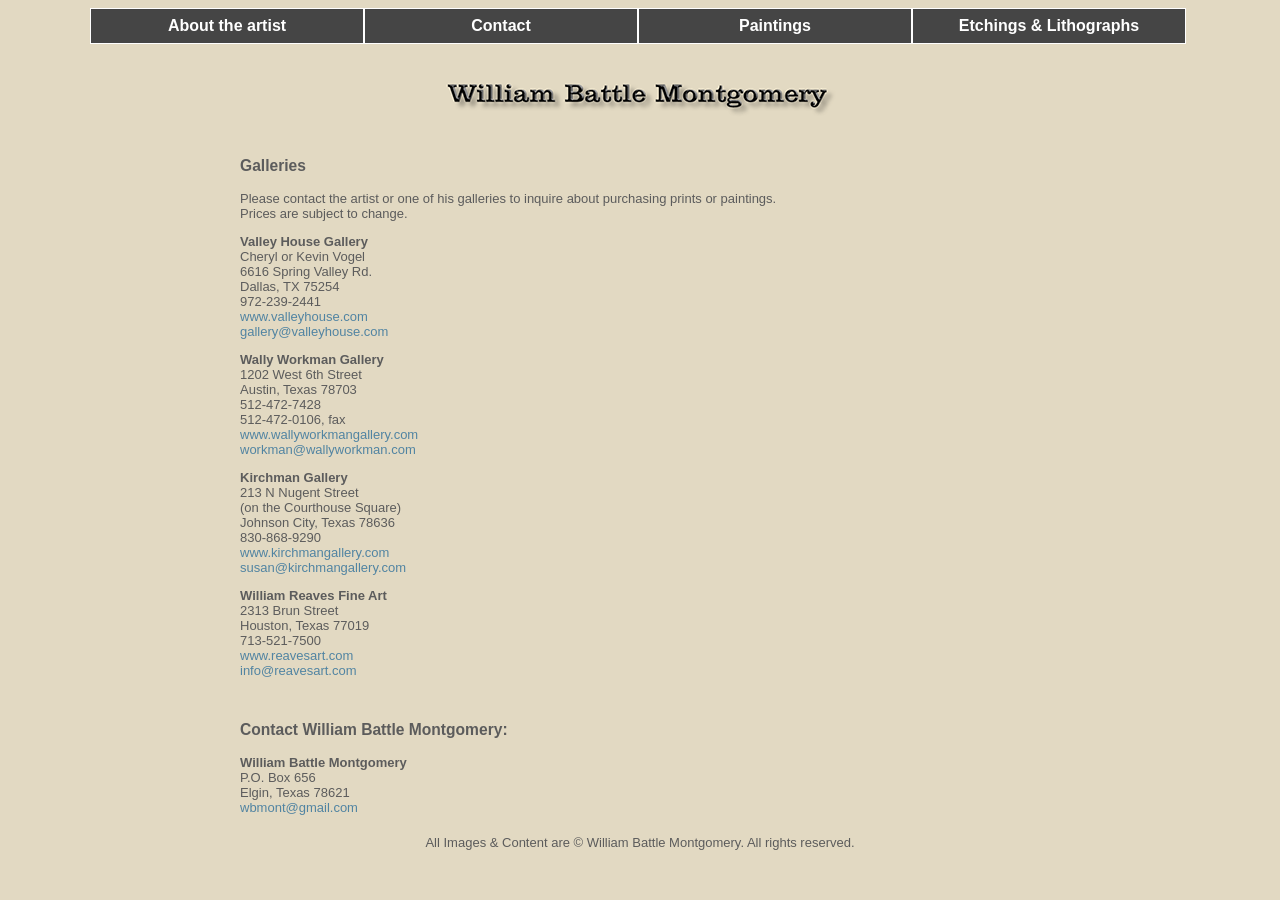
<file: contact.html>
<!DOCTYPE HTML PUBLIC "-//W3C//DTD HTML 4.01 Transitional//EN" "http://www.w3.org/TR/html4/loose.dtd">
<html>
<head>
<meta http-equiv="Content-Type" content="text/html; charset=UTF-8">
<title>William B. Montgomery - Contact Information</title>
<link href="wbm.css" rel="stylesheet" type="text/css">
</head>

<body>
<div class="navbar">
  <div class="navbox"><a href="bio.html">About the artist</a></div>
  <div class="navbox"><a href="contact.html">Contact</a></div>
  <div class="navbox"><a href="paintings.html">Paintings</a></div>
  <div class="navbox"><a href="prints.html">Etchings &amp; Lithographs</a></div>
</div>
<div class="content">
  <div class="logo"><a href="./"><img src="images/logoname.png" alt="William Battle Montgomery" width="400" height="39"></a></div>
  <div class="content-text">
    <p class="heading">Galleries</p>
    <p>Please contact the artist or one of his galleries to inquire about purchasing prints or paintings.<br>
      Prices are subject to change.</p>
    <p><b>Valley House Gallery</b><br>
      Cheryl or Kevin Vogel<br>
      6616 Spring Valley Rd.<br>
      Dallas, TX 75254<br>
      972-239-2441<br>
      <a href="http://www.valleyhouse.com/" target="_blank">www.valleyhouse.com</a><br>
      <a href="mailto:gallery@valleyhouse.com">gallery@valleyhouse.com</a></p>
    <p><b>Wally Workman Gallery</b><br>
      1202 West 6th Street <br>
      Austin, Texas 78703 <br>
      512-472-7428 <br>
      512-472-0106, fax<br>
      <a href="http://www.wallyworkmangallery.com/" target="_blank">www.wallyworkmangallery.com<br>
      </a><a href="mailto:workman@wallyworkman.com">workman@wallyworkman.com</a></p>
    <p><b>Kirchman Gallery</b><br>
      213 N Nugent Street<br>
      (on the Courthouse Square) <br>
      Johnson City, Texas 78636<br>
      830-868-9290 <br>
      <a href="http://www.kirchmangallery.com/" target="_blank">www.kirchmangallery.com</a><br>
      <a href="mailto:susan@kirchmangallery.com				  ">susan@kirchmangallery.com </a></p>
    <p><b>William Reaves Fine Art</b><br>
      2313 Brun Street <br>
      Houston, Texas 77019 <br>
      713-521-7500 <br>
      <a href="http://www.reavesart.com/" target="_blank">www.reavesart.com</a><br>
      <a href="mailto:info@reavesart.com">info@reavesart.com</a></p>
    <p>&nbsp;</p>
    <p class="heading">Contact William Battle Montgomery:</p>
    <p><b>William Battle Montgomery</b><br>
      P.O. Box 656<br>
      Elgin, Texas 78621<br>
      <a href="mailto:wbmont@gmail.com">wbmont@gmail.com</a> </p>
  </div>
</div>
<div class="footer">All Images &amp; Content are &copy; William Battle Montgomery. All rights reserved.</div>
</body>
</html>
</file>
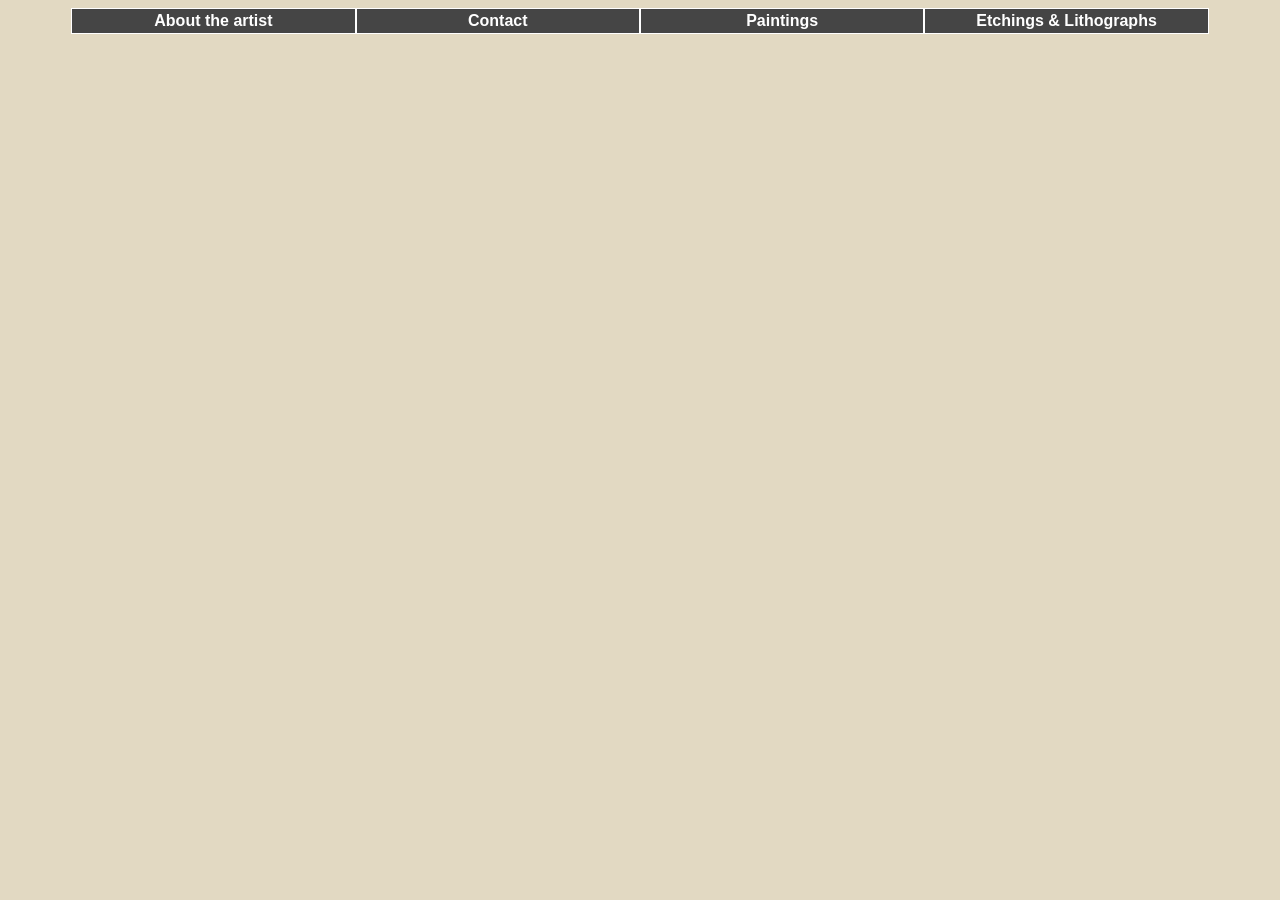
<file: frame_top.htm>
<!DOCTYPE html PUBLIC "-//W3C//DTD HTML 4.01 Transitional//EN">

<html>

	<head>
		<title>William B. Montgomery - top frame</title>
		<link href="bill.css" rel="STYLESHEET">
	</head>

	<body>
		<div align="CENTER">
			<table width="90%" cellspacing="0" cellpadding="5">
				<tr>
					<td width="25%" class="navbar"><a href="bio.html" class="nav" target="_parent">About the artist</a></td>
				  <td width="25%" class="navbar"><a class="nav" href="contact.html" target="_parent">Contact</a></td>
				  <td width="25%" class="navbar"><a class="nav" href="paintings.html" target="_parent">Paintings</a></td>
					<td width="25%" class="navbar"><a class="nav" href="prints/index.html" target="_parent">Etchings &amp; Lithographs</a></td>
				</tr>
			</table>
		</div>
	</body>

</html>
</file>
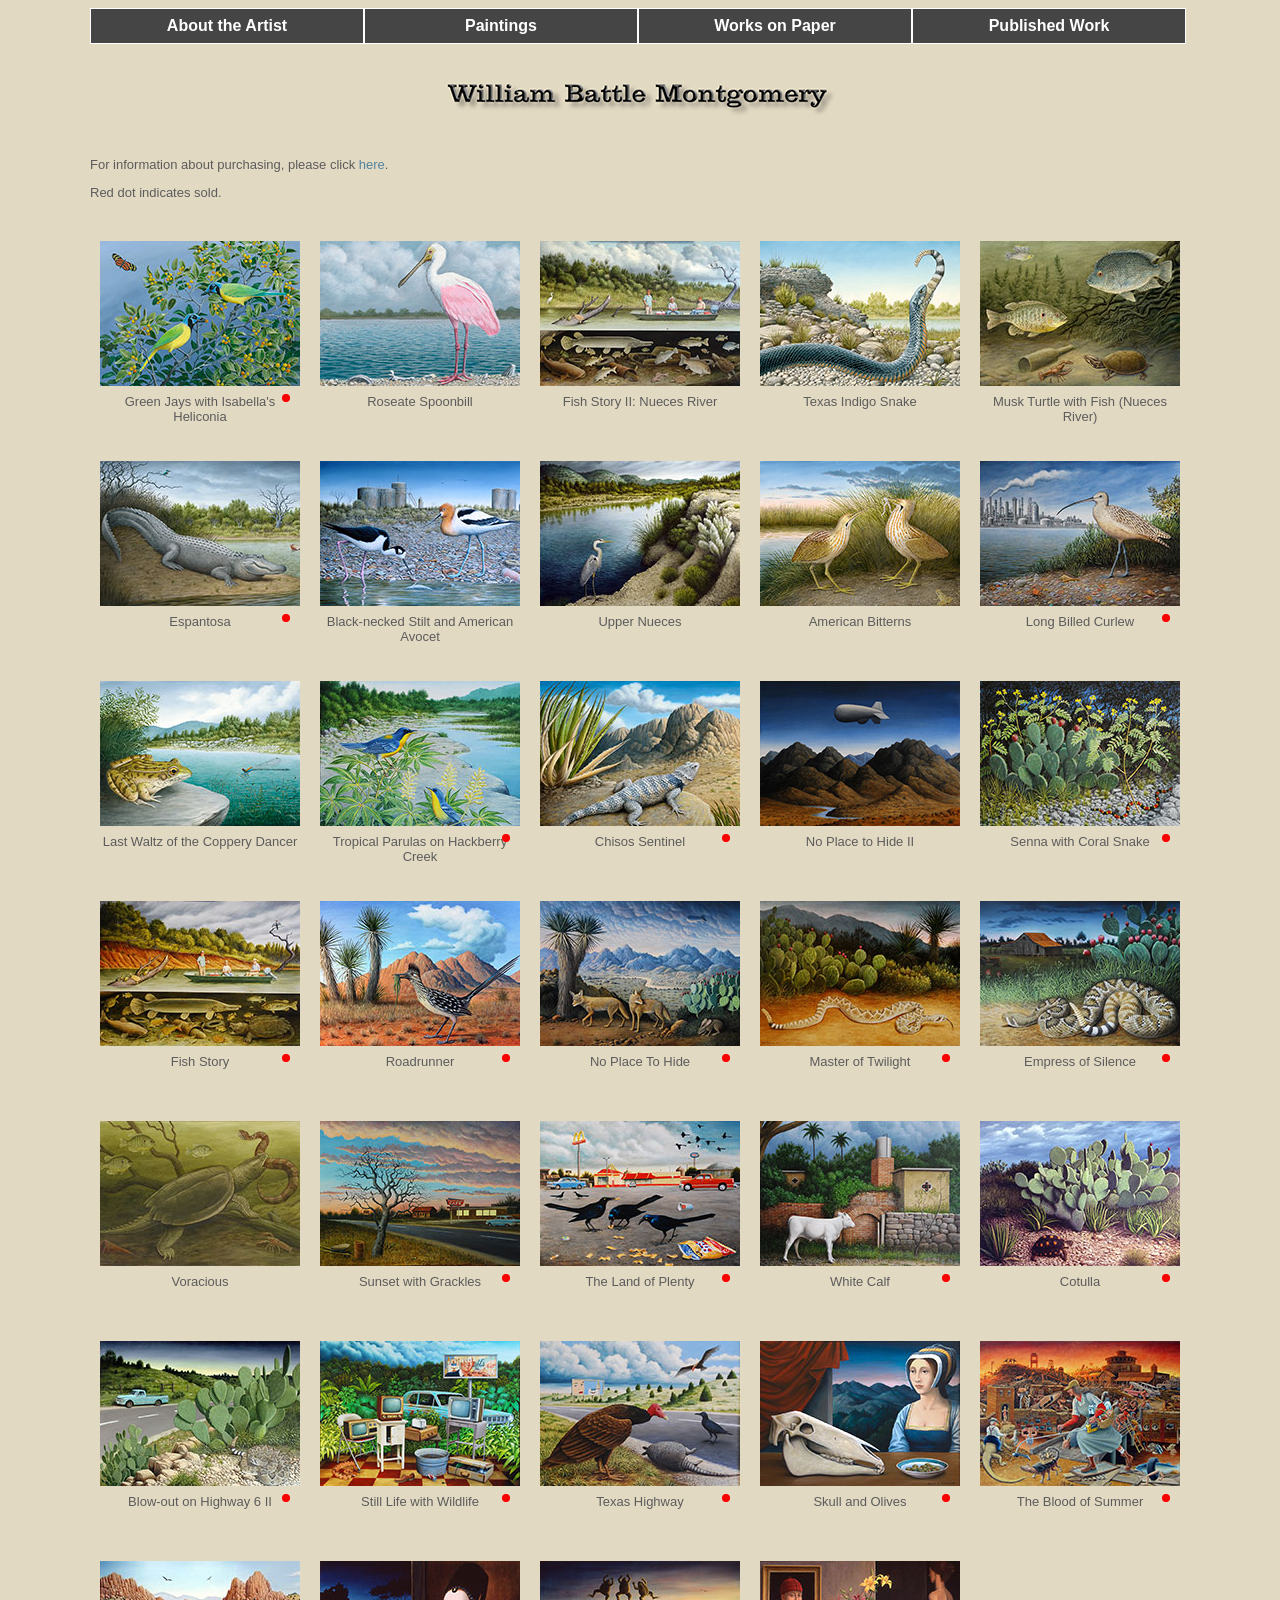
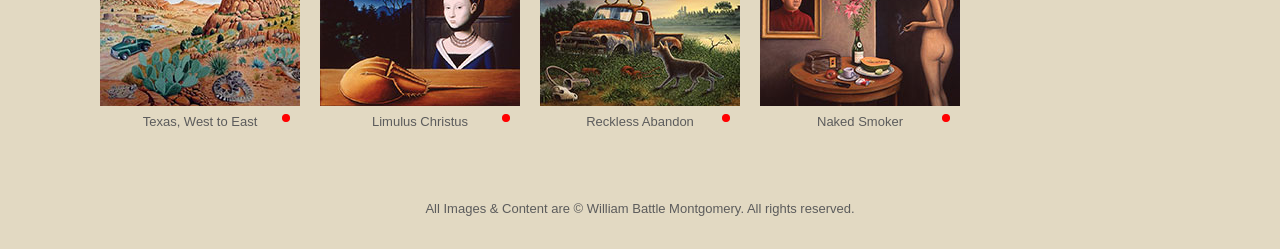
<file: paintings.html>
<!DOCTYPE HTML PUBLIC "-//W3C//DTD HTML 4.01 Transitional//EN" "http://www.w3.org/TR/html4/loose.dtd">
<html>
<head>
<meta http-equiv="Content-Type" content="text/html; charset=UTF-8">
<title>William B. Montgomery - Paintings</title>
<link href="wbm.css" rel="stylesheet" type="text/css">
<script type="text/javascript" src="jquery-1.4.3.min.js"></script>
<script type="text/javascript" src="fancybox/jquery.fancybox-1.3.4.js">
</script><script type="text/javascript" src="fancybox/jquery.mousewheel-3.0.4.pack.js"></script>
<link href="fancybox/jquery.fancybox-1.3.4.css" rel="stylesheet" type="text/css">
<script language="" type="text/javascript">
<!-- 
$(document).ready(function() {
        $("a.gallery").fancybox({
        'cyclic' : 'true',
        'overlayOpacity' : '0.8',
		'overlayColor' : '#000',
		'titlePosition' : 'inside',
        'titleFromAlt'  : 'true'
	});
});
 -->

</script>
</head>

<body>
<div class="navbar">
  <div class="navbox"><a href="bio.html">About the Artist</a></div>
  <div class="navbox"><a href="paintings.html">Paintings</a></div>
  <div class="navbox"><a href="prints.html">Works on Paper</a></div>
  <div class="navbox"><a href="published.html">Published Work</a></div>
</div>
<div class="content">
  <div class="logo"><a href="./"><img src="images/logoname.png" alt="William Battle Montgomery" width="400" height="39"></a></div>
  <div class="grid">
    <p>For information about purchasing, please click <a href="bio.html">here</a>.</p>
    <p>Red dot indicates sold.</p>
    <p>&nbsp;</p>
    <table border="0" cellpadding="0" cellspacing="0" class="th-box">
      <tr>
        <td class="th-img"><a href="art-paintings/greenjays.jpg" class="gallery" rel="art"><img src="art-paintings/greenjays-th.jpg" width="200" height="145" alt="Green Jays with Isabella's Heliconia / Oil on Canvas / 21&quot; x 28&quot;"></a></td>
      </tr>
      <tr>
        <td class="th-title"><div class="red-dot"></div>Green Jays with Isabella's Heliconia</td>
      </tr>
    </table>
    <table border="0" cellpadding="0" cellspacing="0" class="th-box">
      <tr>
        <td class="th-img"><a href="art-paintings/roseatespoonbill.jpg" class="gallery" rel="art"><img src="art-paintings/roseatespoonbill-th.jpg" width="200" height="145" alt="Roseate Spoonbill / Oil on Canvas / 10&quot; x 12&quot;"></a></td>
      </tr>
      <tr>
        <td class="th-title">Roseate Spoonbill</td>
      </tr>
    </table>
    <table border="0" cellpadding="0" cellspacing="0" class="th-box">
      <tr>
        <td class="th-img"><a href="art-paintings/fishstory2.jpg" class="gallery" rel="art"><img src="art-paintings/fishstory2-th.jpg" width="200" height="145" alt="Fish Story II: Nueces River / Oil on Canvas / 42&quot; x 60&quot;"></a></td>
      </tr>
      <tr>
        <td class="th-title">Fish Story II: Nueces River</td>
      </tr>
    </table>
    <table border="0" cellpadding="0" cellspacing="0" class="th-box">
      <tr>
        <td class="th-img"><a href="art-paintings/texasindigosnake.jpg" class="gallery" rel="art"><img src="art-paintings/texasindigosnake-th.jpg" width="200" height="145" alt="Texas Indigo Snake / Oil on Canvas / 18&quot; x 28&quot;"></a></td>
      </tr>
      <tr>
        <td class="th-title">Texas Indigo Snake</td>
      </tr>
    </table>
    <table border="0" cellpadding="0" cellspacing="0" class="th-box">
      <tr>
        <td class="th-img"><a href="art-paintings/fishturtle.jpg" class="gallery" rel="art"><img src="art-paintings/fishturtle-th.jpg" width="200" height="145" alt="Musk Turtle with Fish (Nueces River) / Oil on Canvas / 18&quot; x 25&quot;"></a></td>
      </tr>
      <tr>
        <td class="th-title">Musk Turtle with Fish (Nueces River)</td>
      </tr>
    </table>
    <table border="0" cellpadding="0" cellspacing="0" class="th-box">
      <tr>
        <td class="th-img"><a href="art-paintings/alligatorespantosa.jpg" class="gallery" rel="art"><img src="art-paintings/alligatorespantosa-th.jpg" width="200" height="145" alt="Espantosa / Oil on Canvas / 36&quot; x 58&quot;"></a></td>
      </tr>
      <tr>
        <td class="th-title"><div class="red-dot"></div>Espantosa</td>
      </tr>
    </table>
    <table border="0" cellpadding="0" cellspacing="0" class="th-box">
      <tr>
        <td class="th-img"><a href="art-paintings/stiltandavocet.jpg" class="gallery" rel="art"><img src="art-paintings/stiltandavocet-th.jpg" width="200" height="145" alt="Black-necked Stilt and American Avocet / Oil on Canvas / 30&quot; x 42&quot;"></a></td>
      </tr>
      <tr>
        <td class="th-title">Black-necked Stilt and American Avocet</td>
      </tr>
    </table>
    <table border="0" cellpadding="0" cellspacing="0" class="th-box">
      <tr>
        <td class="th-img"><a href="art-paintings/uppernueces.jpg" class="gallery" rel="art"><img src="art-paintings/uppernueces-th.jpg" width="200" height="145" alt="Upper Nueces / Oil on canvas / 36&quot; x 42&quot;"></a></td>
      </tr>
      <tr>
        <td class="th-title">Upper Nueces</td>
      </tr>
    </table>
    <table border="0" cellpadding="0" cellspacing="0" class="th-box">
      <tr>
        <td class="th-img"><a href="art-paintings/americanbitterns.jpg" class="gallery" rel="art"><img src="art-paintings/americanbitterns-th.jpg" width="200" height="145" alt="American Bitterns / Oil on canvas / 36&quot; x 48&quot;"></a></td>
      </tr>
      <tr>
        <td class="th-title">American Bitterns</td>
      </tr>
    </table>
    <table border="0" cellpadding="0" cellspacing="0" class="th-box">
      <tr>
        <td class="th-img"><a href="art-paintings/curlew.jpg" class="gallery" rel="art"><img src="art-paintings/curlew-th.jpg" width="200" height="145" alt="Long Billed Curlew / Oil on canvas / 28&quot; x 42&quot;"></a></td>
      </tr>
      <tr>
        <td class="th-title"><div class="red-dot"></div>Long Billed Curlew</td>
      </tr>
    </table>
    <table border="0" cellpadding="0" cellspacing="0" class="th-box">
      <tr>
        <td class="th-img"><a href="art-paintings/leopardfrogcopperydancer.jpg" class="gallery" rel="art"><img src="art-paintings/leopardfrogcopperydancer-th.jpg" width="200" height="145" alt="Last Waltz of the Coppery Dancer / Oil on canvas / 30&quot; x 42&quot;"></a></td>
      </tr>
      <tr>
        <td class="th-title">Last Waltz of the Coppery Dancer</td>
      </tr>
    </table>
    <table border="0" cellpadding="0" cellspacing="0" class="th-box">
      <tr>
        <td class="th-img"><a href="art-paintings/tropicalparulas.jpg" class="gallery" rel="art"><img src="art-paintings/tropicalparulas-th.jpg" width="200" height="145" alt="Tropical Parulas on Hackberry Creek / Oil on canvas / 20&quot; x 16&quot;"></a></td>
      </tr>
      <tr>
        <td class="th-title"><div class="red-dot"></div>Tropical Parulas on Hackberry Creek</td>
      </tr>
    </table>
    <table border="0" cellpadding="0" cellspacing="0" class="th-box">
      <tr>
        <td class="th-img"><a href="art-paintings/chisossentinel.jpg" class="gallery" rel="art"><img src="art-paintings/chisossentinel-th.jpg" width="200" height="145" alt="Chisos Sentinel / Oil on canvas / 20&quot; x 30&quot;"></a></td>
      </tr>
      <tr>
        <td class="th-title"><div class="red-dot"></div>Chisos Sentinel</td>
      </tr>
    </table>
    <table border="0" cellpadding="0" cellspacing="0" class="th-box">
      <tr>
        <td class="th-img"><a href="art-paintings/noplacetohide2.jpg" class="gallery" rel="art"><img src="art-paintings/noplacetohide2-th.jpg" width="200" height="145" alt="No Place to Hide II / Oil on canvas / 24&quot; x 32&quot;"></a></td>
      </tr>
      <tr>
        <td class="th-title">No Place to Hide II</td>
      </tr>
    </table>
    <table border="0" cellpadding="0" cellspacing="0" class="th-box">
      <tr>
        <td class="th-img"><a href="art-paintings/sennacoralsnake.jpg" class="gallery" rel="art"><img src="art-paintings/sennacoralsnake-th.jpg" width="200" height="145" alt="Senna with Coral Snake / Oil on canvas / 16&quot; x 20&quot;"></a></td>
      </tr>
      <tr>
        <td class="th-title"><div class="red-dot"></div>Senna with Coral Snake</td>
      </tr>
    </table>
    <table border="0" cellpadding="0" cellspacing="0" class="th-box">
      <tr>
        <td class="th-img"><a href="art-paintings/fishstory.jpg" class="gallery" rel="art"><img src="art-paintings/fishstory-th.jpg" width="200" height="145" alt="Fish Story / Oil on canvas / 36&quot; x 50&quot;"></a></td>
      </tr>
      <tr>
        <td class="th-title"><div class="red-dot"></div>Fish Story</td>
      </tr>
    </table>
    <table border="0" cellpadding="0" cellspacing="0" class="th-box">
      <tr>
        <td class="th-img"><a href="art-paintings/roadrunner.jpg" class="gallery" rel="art"><img src="art-paintings/roadrunner-th.jpg" width="200" height="145" alt="Roadrunner / Oil on canvas / 20&quot; x 30&quot; "></a></td>
      </tr>
      <tr>
        <td class="th-title"><div class="red-dot"></div>Roadrunner</td>
      </tr>
    </table>
    <table border="0" cellpadding="0" cellspacing="0" class="th-box">
      <tr>
        <td class="th-img"><a href="art-paintings/noplacetohide.jpg" class="gallery" rel="art"><img src="art-paintings/noplacetohide-th.jpg" width="200" height="145" alt="No Place To Hide / Oil on canvas / 36&quot; x 50&quot;"></a></td>
      </tr>
      <tr>
        <td class="th-title"><div class="red-dot"></div>No Place To Hide </td>
      </tr>
    </table>
    <table border="0" cellpadding="0" cellspacing="0" class="th-box">
      <tr>
        <td class="th-img"><a href="art-paintings/masteroftwilight.jpg" class="gallery" rel="art"><img src="art-paintings/masteroftwilight-th.jpg" width="200" height="145" alt="Master of Twilight / Oil on linen / 36&quot; x 50&quot;"></a></td>
      </tr>
      <tr>
        <td class="th-title"><div class="red-dot"></div>Master of Twilight</td>
      </tr>
    </table>
    <table border="0" cellpadding="0" cellspacing="0" class="th-box">
      <tr>
        <td class="th-img"><a href="art-paintings/empressofsilence.jpg" class="gallery" rel="art"><img src="art-paintings/empressofsilence-th.jpg" width="200" height="145" alt="Empress of Silence / Oil on canvas / 24&quot; x 36&quot;"></a></td>
      </tr>
      <tr>
        <td class="th-title"><div class="red-dot"></div>Empress of Silence</td>
      </tr>
    </table>
    <table border="0" cellpadding="0" cellspacing="0" class="th-box">
      <tr>
        <td class="th-img"><a href="art-paintings/voracious.jpg" class="gallery" rel="art"><img src="art-paintings/voracious-th.jpg" width="200" height="145" alt="Voracious / Oil on canvas / 18&quot; x 28&quot;"></a></td>
      </tr>
      <tr>
        <td class="th-title">Voracious</td>
      </tr>
    </table>
    <table border="0" cellpadding="0" cellspacing="0" class="th-box">
      <tr>
        <td class="th-img"><a href="art-paintings/sunsetwithgrackles.jpg" class="gallery" rel="art"><img src="art-paintings/sunsetwithgrackles-th.jpg" width="200" height="145" alt="Sunset with Grackles / Oil on canvas / 18&quot; x 24&quot;"></a></td>
      </tr>
      <tr>
        <td class="th-title"><div class="red-dot"></div>Sunset with Grackles</td>
      </tr>
    </table>
    <table border="0" cellpadding="0" cellspacing="0" class="th-box">
      <tr>
        <td class="th-img"><a href="art-paintings/landofplenty.jpg" class="gallery" rel="art"><img src="art-paintings/landofplenty-th.jpg" width="200" height="145" alt="The Land of Plenty / Oil on canvas / 18&quot; x 24&quot;"></a></td>
      </tr>
      <tr>
        <td class="th-title"><div class="red-dot"></div>The Land of Plenty</td>
      </tr>
    </table>
    <table border="0" cellpadding="0" cellspacing="0" class="th-box">
      <tr>
        <td class="th-img"><a href="art-paintings/whitecalf.jpg" class="gallery" rel="art"><img src="art-paintings/whitecalf-th.jpg" width="200" height="145" alt="White Calf / Oil on canvas / 30&quot; x 34&quot;"></a></td>
      </tr>
      <tr>
        <td class="th-title"><div class="red-dot"></div>White Calf</td>
      </tr>
    </table>
    <table border="0" cellpadding="0" cellspacing="0" class="th-box">
      <tr>
        <td class="th-img"><a href="art-paintings/cotulla.jpg" class="gallery" rel="art"><img src="art-paintings/cotulla-th.jpg" width="200" height="145" alt="Cotulla / Oil on canvas / 36&quot; x 50&quot;"></a></td>
      </tr>
      <tr>
        <td class="th-title"><div class="red-dot"></div>Cotulla</td>
      </tr>
    </table>
    <table border="0" cellpadding="0" cellspacing="0" class="th-box">
      <tr>
        <td class="th-img"><a href="art-paintings/blowouthwy6.jpg" class="gallery" rel="art"><img src="art-paintings/blowouthwy6-th.jpg" width="200" height="145" alt="Blow-out on Highway 6 II / Oil on canvas / 36&quot; x 50&quot;"></a></td>
      </tr>
      <tr>
        <td class="th-title"><div class="red-dot"></div>Blow-out on Highway 6 II</td>
      </tr>
    </table>
    <table border="0" cellpadding="0" cellspacing="0" class="th-box">
      <tr>
        <td class="th-img"><a href="art-paintings/stilllifewithwildlife.jpg" class="gallery" rel="art"><img src="art-paintings/stilllifewithwildlife-th.jpg" width="200" height="145" alt="Still Life with Wildlife / Oil on canvas / 50&quot; x 60&quot;"></a></td>
      </tr>
      <tr>
        <td class="th-title"><div class="red-dot"></div>Still Life with Wildlife</td>
      </tr>
    </table>
    <table border="0" cellpadding="0" cellspacing="0" class="th-box">
      <tr>
        <td class="th-img"><a href="art-paintings/texashighway.jpg" class="gallery" rel="art"><img src="art-paintings/texashighway-th.jpg" width="200" height="145" alt="Texas Highway / Oil on canvas / 24&quot; x 36&quot;"></a></td>
      </tr>
      <tr>
        <td class="th-title"><div class="red-dot"></div>Texas Highway</td>
      </tr>
    </table>
    <table border="0" cellpadding="0" cellspacing="0" class="th-box">
      <tr>
        <td class="th-img"><a href="art-paintings/skullolives.jpg" class="gallery" rel="art"><img src="art-paintings/skullolives-th.jpg" width="200" height="145" alt="Skull and Olives / Oil on canvas / 18&quot; x 24&quot;"></a></td>
      </tr>
      <tr>
        <td class="th-title"><div class="red-dot"></div>Skull and Olives</td>
      </tr>
    </table>
    <table border="0" cellpadding="0" cellspacing="0" class="th-box">
      <tr>
        <td class="th-img"><a href="art-paintings/bloodofsummer.jpg" class="gallery" rel="art"><img src="art-paintings/bloodofsummer-th.jpg" width="200" height="145" alt="The Blood of Summer / Oil on canvas / 50&quot; x 60&quot;"></a></td>
      </tr>
      <tr>
        <td class="th-title"><div class="red-dot"></div>The Blood of Summer</td>
      </tr>
    </table>
    <table border="0" cellpadding="0" cellspacing="0" class="th-box">
      <tr>
        <td class="th-img"><a href="art-paintings/texas_w2e.jpg" class="gallery" rel="art"><img src="art-paintings/texas_w2e-th.jpg" width="200" height="145" alt="Texas, West to East / Oil on canvas / 5' x 33'"></a></td>
      </tr>
      <tr>
        <td class="th-title"><div class="red-dot"></div>Texas, West to East</td>
      </tr>
    </table>
    <table border="0" cellpadding="0" cellspacing="0" class="th-box">
      <tr>
        <td class="th-img"><a href="art-paintings/limuluschristus.jpg" class="gallery" rel="art"><img src="art-paintings/limuluschristus-th.jpg" width="200" height="145" alt="Limulus Christus / Oil on canvas / 18&quot; x 24&quot;"></a></td>
      </tr>
      <tr>
        <td class="th-title"><div class="red-dot"></div>Limulus Christus</td>
      </tr>
    </table>
    <table border="0" cellpadding="0" cellspacing="0" class="th-box">
      <tr>
        <td class="th-img"><a href="art-paintings/recklessabandon.jpg" class="gallery" rel="art"><img src="art-paintings/recklessabandon-th.jpg" width="200" height="145" alt="Reckless Abandon / Oil on canvas / 30&quot; x 42&quot;"></a></td>
      </tr>
      <tr>
        <td class="th-title"><div class="red-dot"></div>Reckless Abandon</td>
      </tr>
    </table>
    <table border="0" cellpadding="0" cellspacing="0" class="th-box">
      <tr>
        <td class="th-img"><a href="art-paintings/nakedsmoker.jpg" class="gallery" rel="art"><img src="art-paintings/nakedsmoker-th.jpg" width="200" height="145" alt="Naked Smoker / Oil on canvas / 30&quot; x 40&quot;"></a></td>
      </tr>
      <tr>
        <td class="th-title"><div class="red-dot"></div>Naked Smoker</td>
      </tr>
    </table>
    <br clear="all">
  </div>
</div>
<div class="footer">All Images &amp; Content are &copy; William Battle Montgomery. All rights reserved.</div>
</body>
</html>
</file>
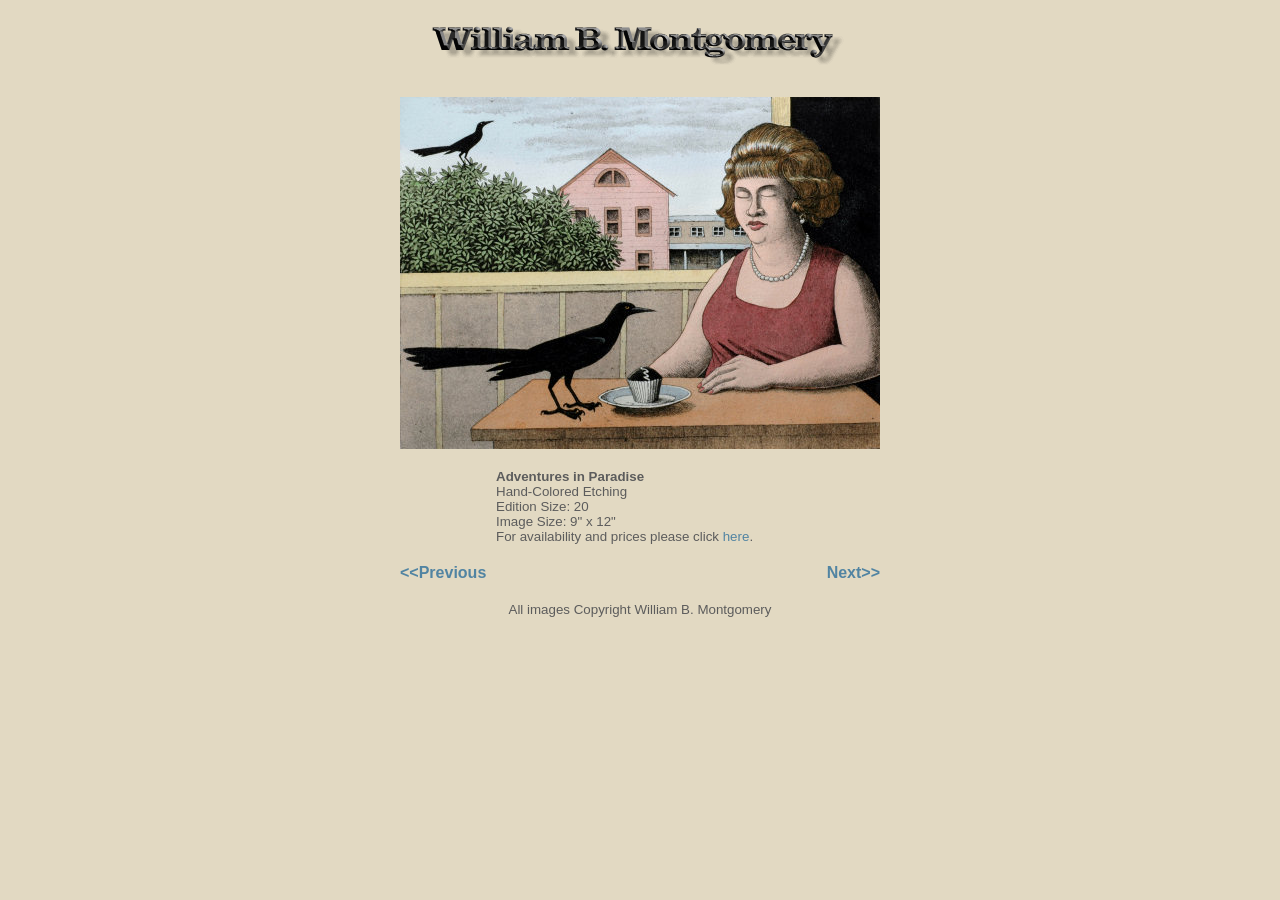
<file: prints/adventures_paradise.htm>
<!DOCTYPE html PUBLIC "-//W3C//DTD HTML 4.01 Transitional//EN">

<html>

	<head>
		<title>William B. Montgomery - artwork</title>
		<link href="../bill.css" rel="STYLESHEET">
	</head>

	<body>
		<div align="CENTER">
			<br>
			<img src="../images/logo-dark.gif" alt="William B. Montgomery" width="416" height="43"
    border="0">
			<br>
			<br>
			<table width="500" cellspacing="0" cellpadding="10">
				<tr>
					<td colspan="2" align="CENTER"><img src="art/adventures_paradise.jpg" alt="art" width="480" height="352"
      border="0"></td>
				</tr>
				<tr>
					<td colspan="2" align="CENTER">
						<table width="60%" cellspacing="0" cellpadding="0">
							<tr>
								<td>
									<p><b>Adventures in Paradise</b><br>
										Hand-Colored Etching<br>Edition Size: 20<br>
										Image Size: 9&quot; x 12&quot;<br>
										For availability and prices please click <a href="../contact.htm" target="_parent">here</a>.</p>
								</td>
							</tr>
						</table>
					</td>
				</tr>
				<tr>
					<td><a href="reddiamond_rattlesnake.htm" target="main"><b>&lt;&lt;Previous</b></a></td>
					<td align="RIGHT"><a href="dejeuner.htm" target="main"><b>Next&gt;&gt;</b></a></td>
				</tr>
				<tr>
					<td colspan="2" align="CENTER">
						<p>All images Copyright William B. Montgomery</p>
					</td>
				</tr>
			</table>
		</div>
	</body>

</html>
</file>
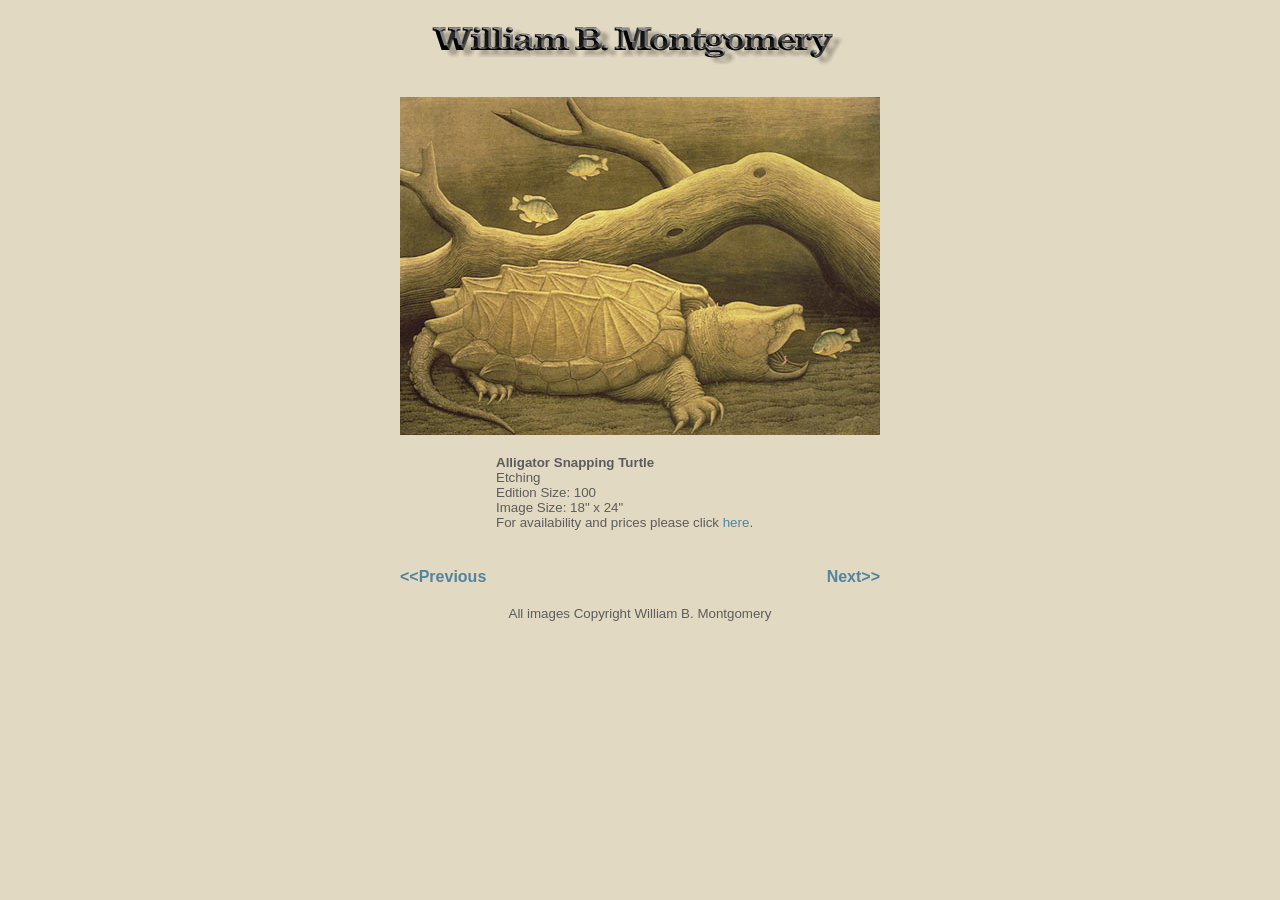
<file: prints/ali_snap.htm>
<!DOCTYPE html PUBLIC "-//W3C//DTD HTML 4.01 Transitional//EN">

<html>

	<head>
		<title>William B. Montgomery - artwork</title>
		<link href="../bill.css" rel="STYLESHEET">
	</head>

	<body>
		<div align="CENTER">
			<br>
			<img src="../images/logo-dark.gif" alt="William B. Montgomery" width="416" height="43"
    border="0">
			<br>
			<br>
			<table width="500" cellspacing="0" cellpadding="10">
				<tr>
					<td colspan="2" align="CENTER"><img src="art/alli_snap.jpg" alt="art" width="480" height="338"
      border="0"></td>
				</tr>
				<tr>
					<td colspan="2" align="CENTER">
						<table width="60%" cellspacing="0" cellpadding="0">
							<tr>
								<td>
									<p><b>Alligator Snapping Turtle</b><br>
										Etching<br>
										Edition Size: 100<br>
										Image Size: 18&quot; x 24&quot;<br>
										For availability and prices please click <a href="../contact.htm" target="_parent">here</a>.</p>
								</td>
							</tr>
						</table>
						<br>
					</td>
				</tr>
				<tr>
					<td><a href="voracious.htm" target="main"><b>&lt;&lt;Previous</b></a></td>
					<td align="RIGHT"><a href="reddiamond_rattlesnake.htm" target="main"><b>Next&gt;&gt;</b></a></td>
				</tr>
				<tr>
					<td colspan="2" align="CENTER">
						<p>All images Copyright William B. Montgomery</p>
					</td>
				</tr>
			</table>
		</div>
	</body>

</html>
</file>
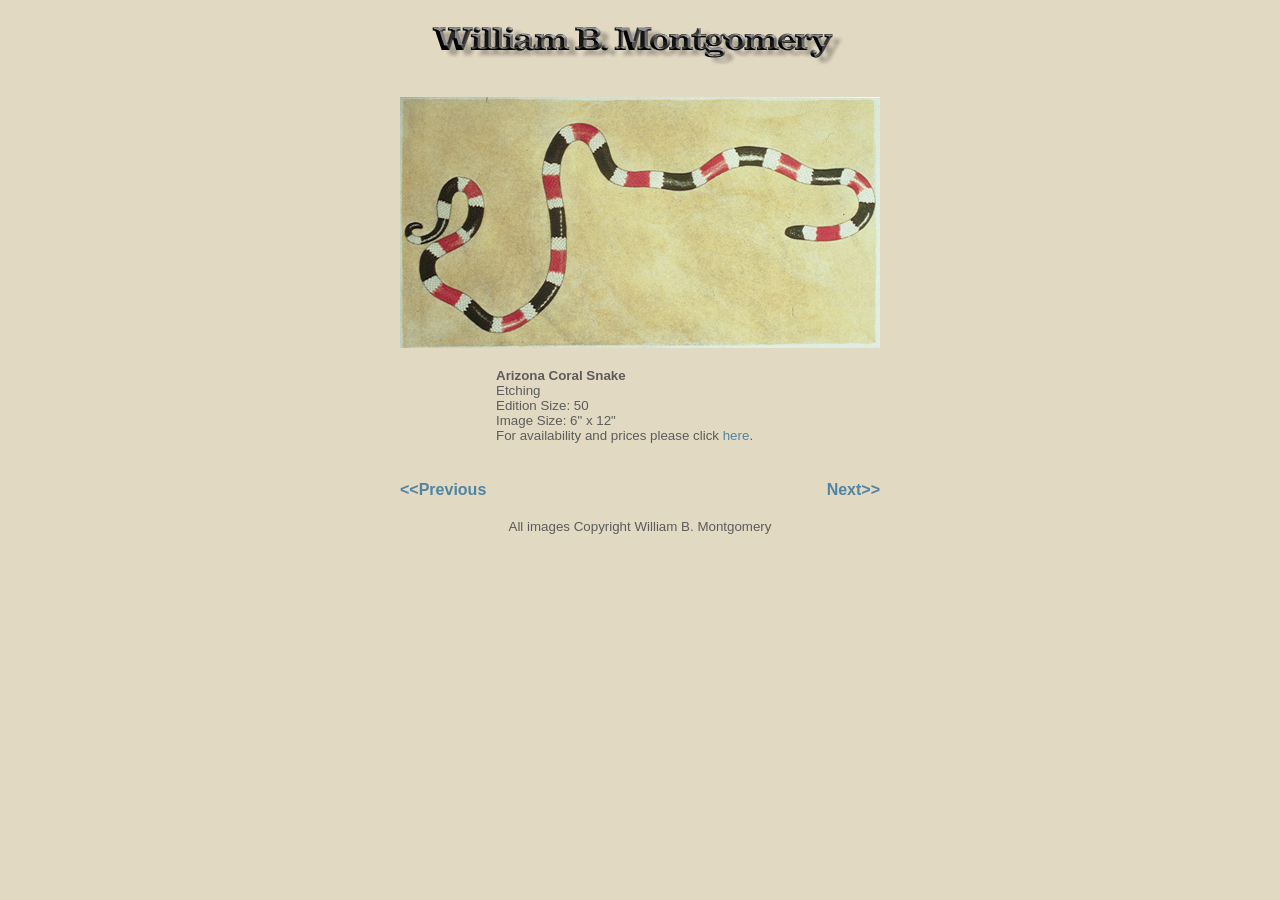
<file: prints/ariz_coral.htm>
<!DOCTYPE html PUBLIC "-//W3C//DTD HTML 4.01 Transitional//EN">

<html>

	<head>
		<title>William B. Montgomery - artwork</title>
		<link href="../bill.css" rel="STYLESHEET">
	</head>

	<body>
		<div align="CENTER">
			<br>
			<img src="../images/logo-dark.gif" alt="William B. Montgomery" width="416" height="43"
    border="0">
			<br>
			<br>
			<table width="500" cellspacing="0" cellpadding="10">
				<tr>
					<td colspan="2" align="CENTER"><img src="art/ariz_coral.jpg" alt="art" width="480"
      height="251" border="0"></td>
				</tr>
				<tr>
					<td colspan="2" align="CENTER">
						<table width="60%" cellspacing="0" cellpadding="0">
							<tr>
								<td>
									<p><b>Arizona Coral Snake</b><br>
										Etching<br>
										Edition Size: 50<br>
										Image Size: 6&quot; x 12&quot;<br>
										For availability and prices please click <a href="../contact.htm" target="_parent">here</a>.</p>
								</td>
							</tr>
						</table>
						<br>
					</td>
				</tr>
				<tr>
					<td><a href="empress_silence.htm" target="main"><b>&lt;&lt;Previous</b></a></td>
					<td align="RIGHT"><a href="corallus.htm" target="main"><b>Next&gt;&gt;</b></a></td>
				</tr>
				<tr>
					<td colspan="2" align="CENTER">
						<p>All images Copyright William B. Montgomery</p>
					</td>
				</tr>
			</table>
		</div>
	</body>

</html>
</file>
<file: wbm.css>
.clear:after {
    content:"";
    display:block;
    clear:both;
}
body {
	background-color: #E2D9C2;
	font-family: Arial, Helvetica, sans-serif;
	color: #5C5C5C;
	font-size: small;
}
img {
	border-top-style: none;
	border-right-style: none;
	border-bottom-style: none;
	border-left-style: none;
}
.navbar {
	width: 1100px;
	margin-right: auto;
	margin-left: auto;
	height: 50px;
	text-align: center;
}
.navbox {
	color: #FFF;
	background-color: #454545;
	text-align: center;
	width: 272px;
	padding-top: 8px;
	padding-bottom: 8px;
	border: 1px solid #FFF;
	font-weight: bold;
	float: left;
	font-size: medium;
}
a:link {
	color: #5184A2;
	text-decoration: none;
}
a:visited {
	color: #5184A2;
	text-decoration: none;
}
a:hover {
	color: #5184A2;
	text-decoration: none;
}
a:active {
	color: #5184A2;
	text-decoration: none;
}
.content {
	width: 1100px;
	margin-right: auto;
	margin-left: auto;
}
.logo {
	width: 720px;
	margin-right: auto;
	margin-left: auto;
	text-align: center;
	margin-top: 20px;
}
.content-text {
	vertical-align: top;
	width: 800px;
	margin-right: auto;
	margin-left: auto;
	margin-top: 40px;
}
.footer {
	font-size: small;
	text-align: center;
	height: 40px;
	width: 1100px;
	margin-right: auto;
	margin-left: auto;
	margin-top: 20px;
}
.grid {
	width: 1100px;
	margin-top: 40px;
}
.navbox a:link {
	color: #FFF;
	text-decoration: none;
}
.navbox a:visited {
	color: #FFF;
	text-decoration: none;
}
.navbox a:hover {
	color: #FFF;
	text-decoration: underline;
}
.navbox a:active {
	color: #b7b7b7;
	text-decoration: none;
}
.heading {
	font-size: larger;
	font-weight: bold;
}
.th-box {
	text-align: center;
	float: left;
	height: 200px;
	width: 200px;
	margin-right: 10px;
	margin-bottom: 20px;
	margin-left: 10px;
}
.th-img {
	vertical-align: top;
	width: 200px;
	height: 145px;
}
.th-img a img {
	width: 100%;
	max-height: auto;
}
.th-title {
	padding-top: 8px;
	vertical-align: top;
	position: relative;
}
.red-dot {
  background-image: url('images/red-circle.png');
  background-size: cover;
  width: 8px;
  height: 8px;
  float: left;
  position: absolute;
  right: 10px;
}
.book-info {
	margin: 70px 0;
}
.book-info:first-child, .book-info:nth-child(2) {
	margin: 0;
}
.book-img img {
	clear: both;
	float: left;
	max-width: 20%;
	height: auto;
	margin-right: 30px;
	position: relative;
	top: 15px;
}
.book-info p {
	width: 75%;
	float: right;
}
</file>
<file: bill.css>
BODY {
  background-color: #E2D9C2;
}

A {
  text-decoration: none;
  color: #5184A2;
}

.navbar {
  background-color: #454545;
  border-top: 1px #FFFFFF solid;
  font-weight: bold;
  padding-top: 3px;
  padding-bottom: 3px;
  text-align: center;
  vertical-align: middle;
  color: #FFFFFF;
  border-right: 1px #FFFFFF solid;
  border-bottom: 1px #FFFFFF solid;
  border-left: 1px #FFFFFF solid;
}

.nav:link {
  text-decoration: none;
  color: #FFFFFF;
}

.nav:visited {
  text-decoration: none;
  color: #ffffff;
}

.nav:active {
  text-decoration: none;
  color: #b7b7b7;
}

.nav:hover {
  text-decoration: underline;
  color: #ffffff;
}

TABLE {
  font-family: Arial, Helvetica, Verdana, sans-serif;
  color: #5C5C5C;
}

P {
  font-size: smaller;
}
.heading {
	font-size: larger;
	font-weight: bold;
}
</file>
